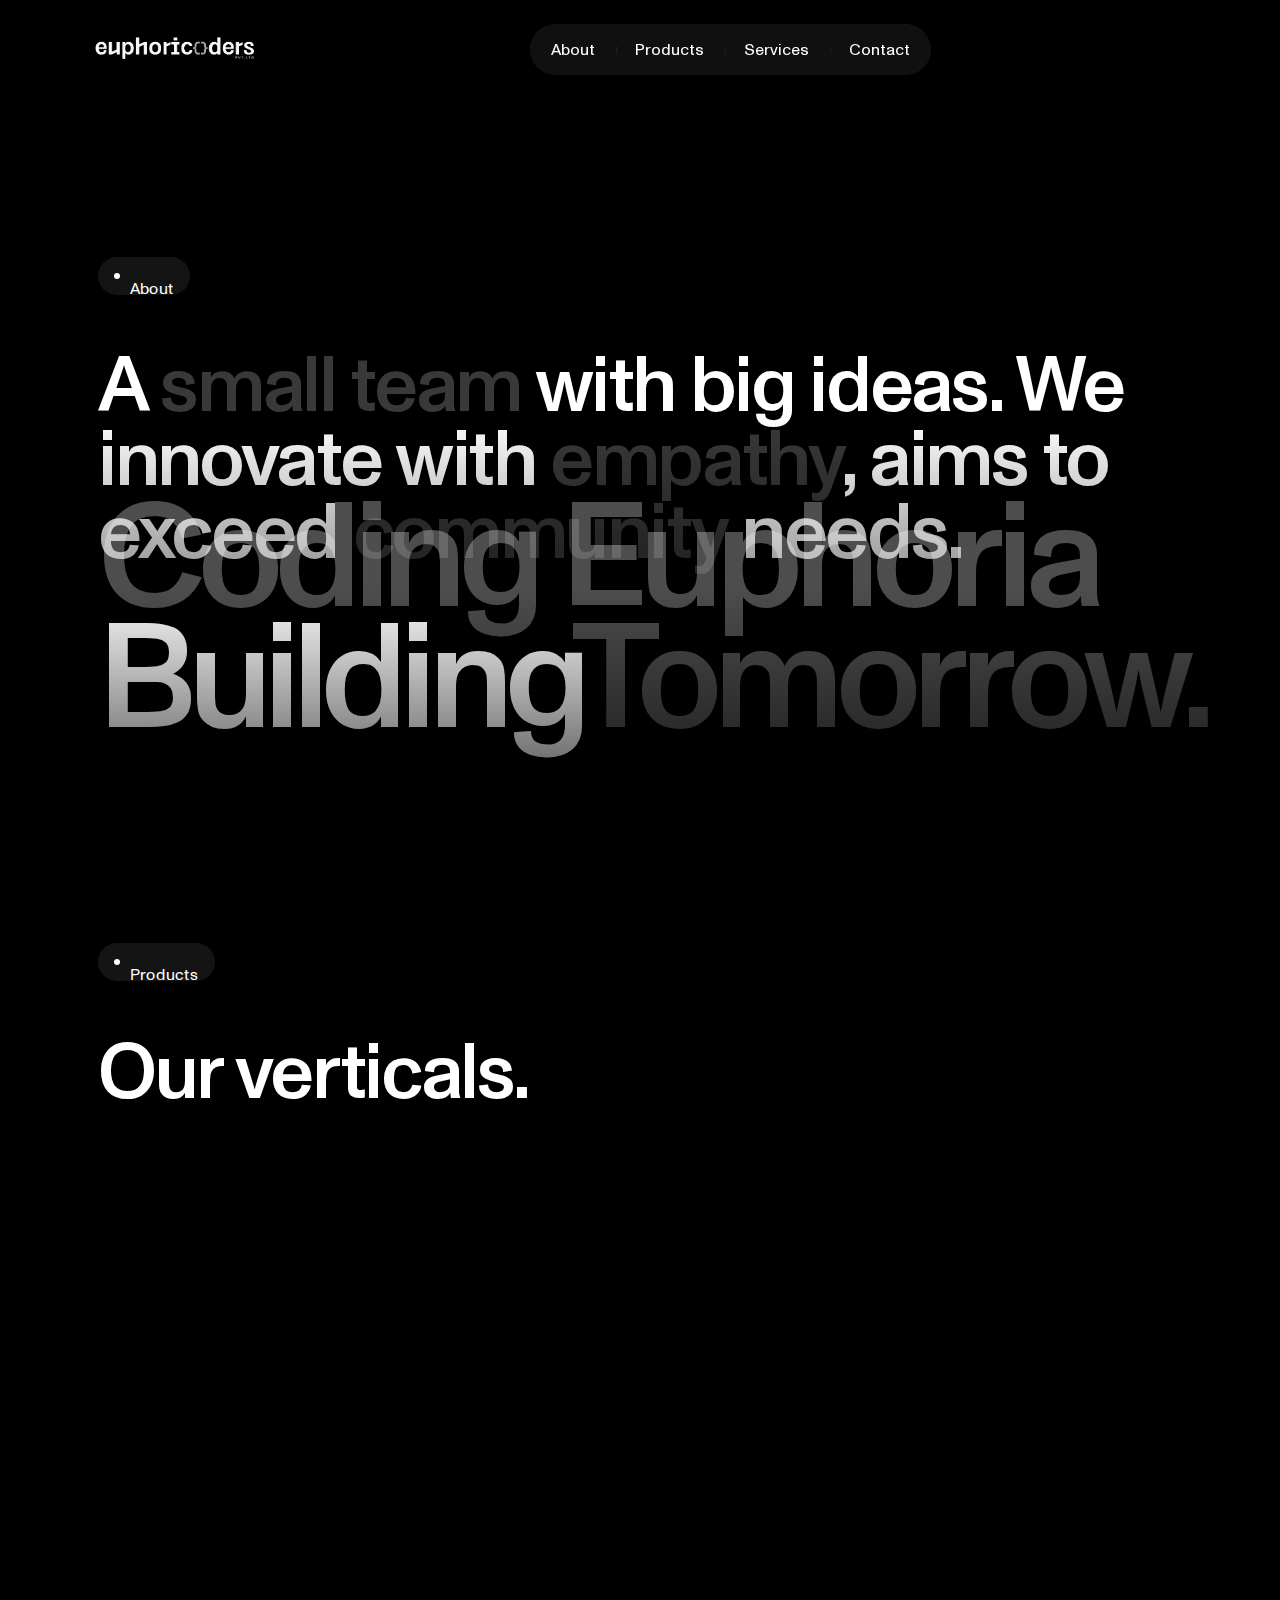
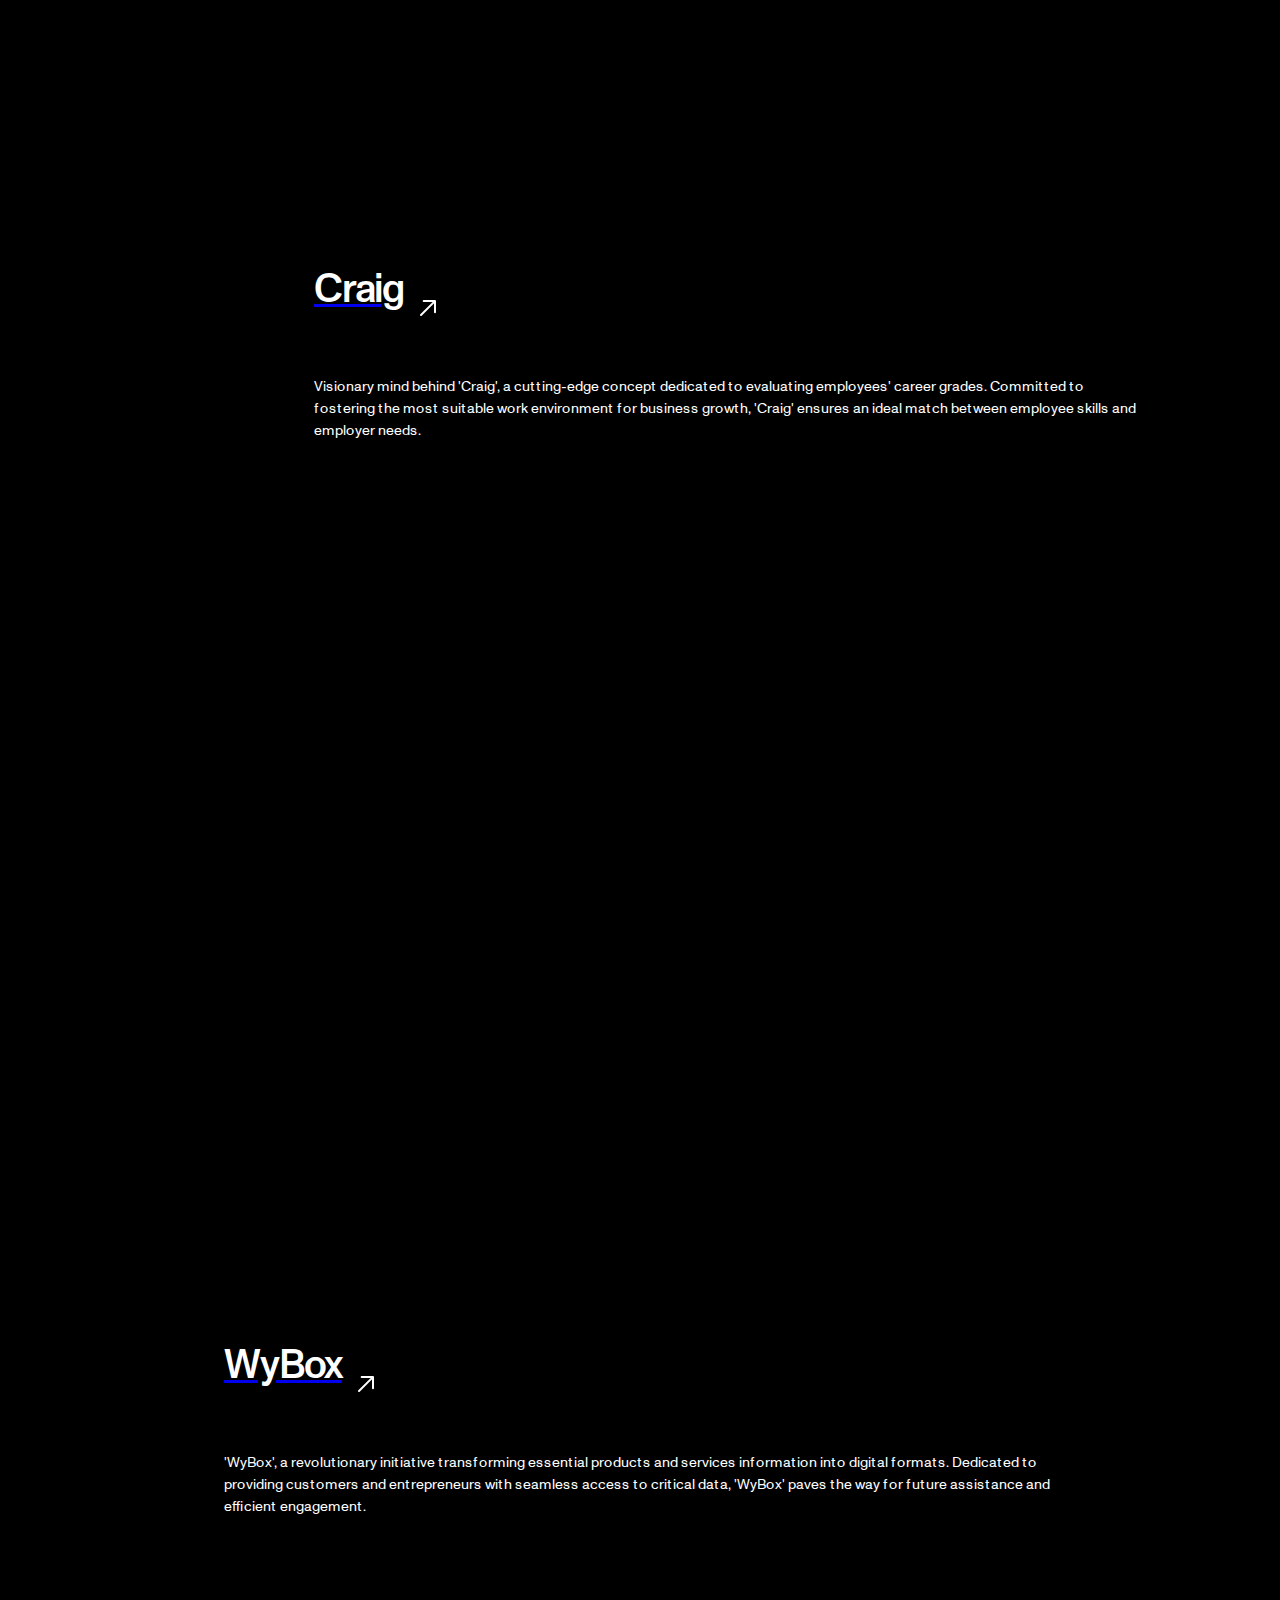
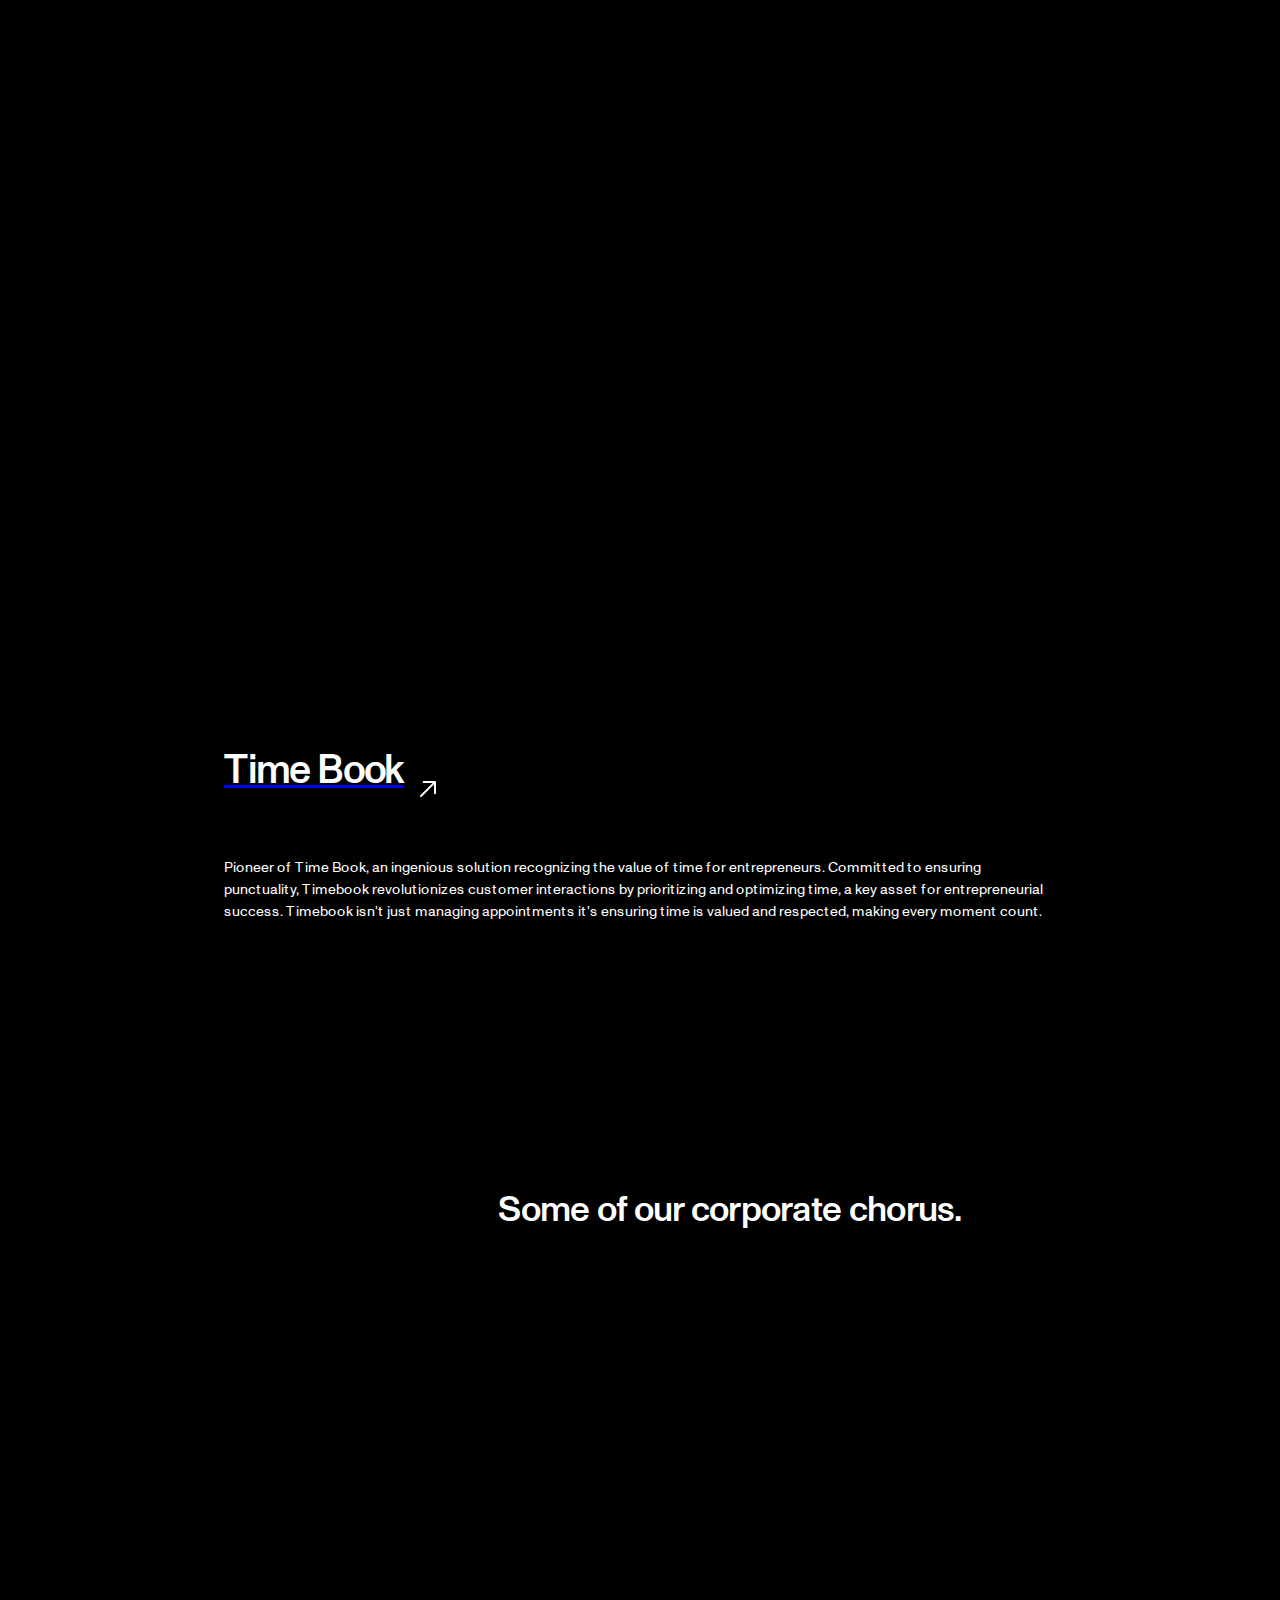
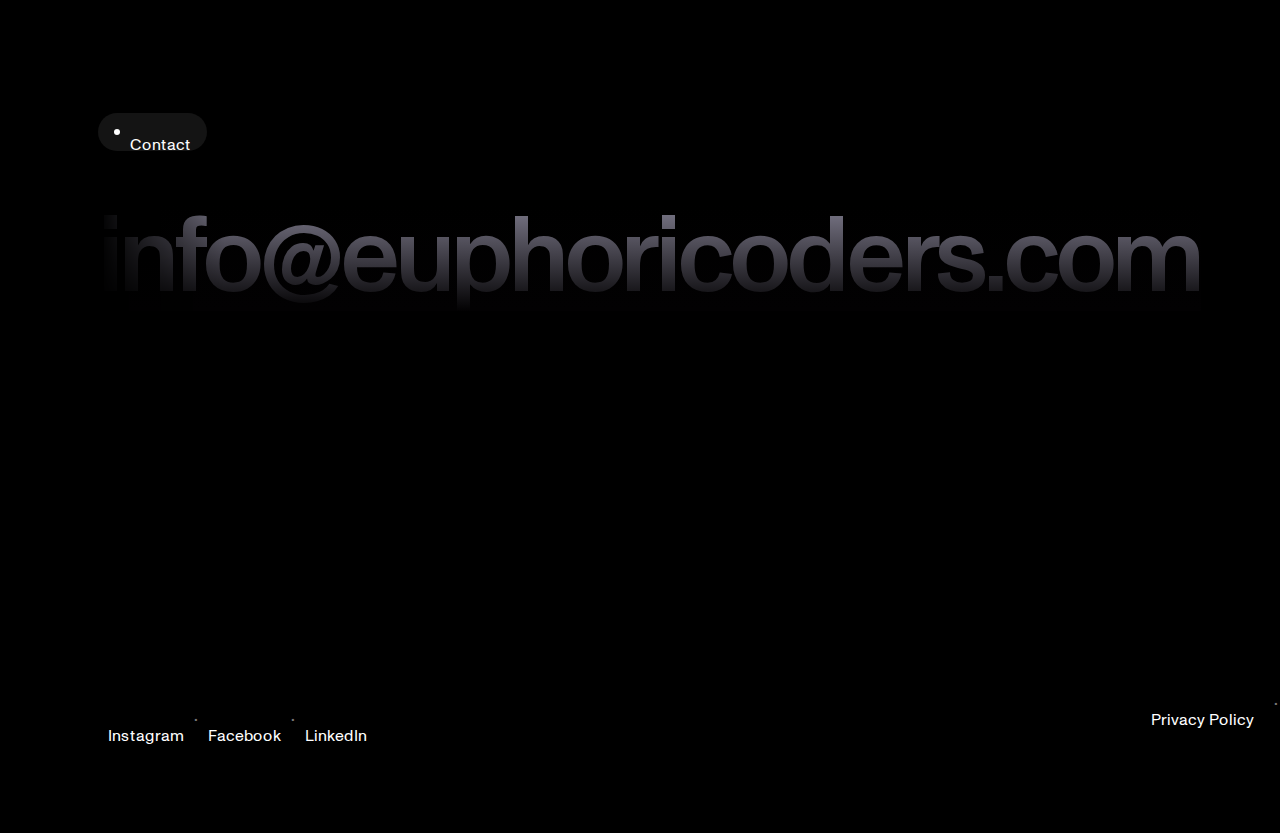
<file: index.html>
<!DOCTYPE html>
<html lang="en">
<head>
    <meta charset="UTF-8">
    <meta name="viewport" content="width=device-width, initial-scale=1.0">
    <title>Euphoricoders</title>

    <!-- css -->
    <link rel="stylesheet" href="style.css">

    <!-- bootstrap -->
    <link href="https://cdn.jsdelivr.net/npm/bootstrap@5.3.2/dist/css/bootstrap.min.css" rel="stylesheet" integrity="sha384-T3c6CoIi6uLrA9TneNEoa7RxnatzjcDSCmG1MXxSR1GAsXEV/Dwwykc2MPK8M2HN" crossorigin="anonymous">
    <script src="https://cdn.jsdelivr.net/npm/bootstrap@5.3.2/dist/js/bootstrap.bundle.min.js" integrity="sha384-C6RzsynM9kWDrMNeT87bh95OGNyZPhcTNXj1NW7RuBCsyN/o0jlpcV8Qyq46cDfL" crossorigin="anonymous"></script>

    <!-- fontawesome -->
    <link rel="stylesheet" href="https://cdnjs.cloudflare.com/ajax/libs/font-awesome/6.5.1/css/all.min.css" integrity="sha512-DTOQO9RWCH3ppGqcWaEA1BIZOC6xxalwEsw9c2QQeAIftl+Vegovlnee1c9QX4TctnWMn13TZye+giMm8e2LwA==" crossorigin="anonymous" referrerpolicy="no-referrer" />

    <!-- fonts -->
    <link href="https://fonts.googleapis.com/css2?family=Raleway:wght@700&display=swap" rel="stylesheet">
    <link rel="preconnect" href="https://fonts.googleapis.com">
    <link rel="preconnect" href="https://fonts.googleapis.com">
    <link rel="preconnect" href="https://fonts.googleapis.com">
    <link rel="preconnect" href="https://fonts.gstatic.com" crossorigin>
    <link href="https://fonts.googleapis.com/css2?family=Plus+Jakarta+Sans:wght@400;500&display=swap" rel="stylesheet">


</head>
<body class="bg">
      
  <!-- navbar -->

  <header class="Container_root__E8Ui8 Header_container__7nNih">
    <a class="Header_logo__gECVj" aria-label="logo" href="/">
        <img src="./Main Logo - Edited.png" alt="" width="170" height="30">
            <defs>
                <clipPath id="a">
                    <path fill="#fff" d="M0 .5h124v24H0z"></path>
                </clipPath>
            </defs>
        </svg>
    </a>
    <nav class="Header_navbar__5mHNj">
        <div class="Header_grid__nErAV">
            <a class="NavigationItem_container__RZiQC" href="./About/about.html" style="text-decoration:none">About</a>
            <a class="NavigationItem_container__RZiQC" href="#product" style="text-decoration:none">Products</a>
            <a class="NavigationItem_container__RZiQC" href="./Services/index.html" style="text-decoration:none">Services</a>
            <a class="NavigationItem_container__RZiQC" href="./Contact/Contact.html" style="text-decoration:none">Contact</a>
        </div>
    </nav>
</header>

      <!-- banner -->
      <div class="banner w-100 vh-100 d-flex">

        <main style="opacity:1;transform:none">
          <section class="Container_root__E8Ui8 HeroSection_container__9ywf7" id="home">
              <div class="GradientOverlay_root__83B4b GradientOverlay_up__oYrnW"></div>
              <h1 class="Typography_root__5v96W Typography_h1__tAebO HeroSection_title__qnH_x" style="position: absolute; bottom: 60px;">
                  <span class="HeroSection_line__C_Yiq cde">Coding Euphoria</span>
                  <span class="HeroSection_line__C_Yiq bui">Building<span class="tom">Tomorrow.</span></span>
              </h1>
              <div class="GradientOverlay_root__83B4b GradientOverlay_down__sp_my"></div>
          </section>
      </div>

      <!-- about -->

      <section class="Container_root__E8Ui8 AboutSection_container__tg19e" id="about">
        <div class="Chip_container__YqVlc">
            <p class="Typography_root__5v96W Typography_body2__Qmvkh Chip_text__IeUgO">About</p>
        </div>
        <div class="about1">
          <h1 id="team1">A <span id="team">small team</span> with big ideas. We
            innovate with <span id="team">empathy</span>, aims to
            exceed <span id="team">community</span> needs.</h1>
        </div>
    </section>

    <!-- Products -->

    <section class="Container_root__E8Ui8 AboutSection_container__tg19e" id="product">
      <div class="Chip_container__YqVlc">
          <p class="Typography_root__5v96W Typography_body2__Qmvkh Chip_text__IeUgO">Products</p>
      </div>
      <div class="about1">
        <h1 id="team1">Our verticals.</h1>
      </div>
      <div class="HorizontalScroll_container__kXYPR">
        <div class="HorizontalScrollItem_container__2wyLo scroll-item">
            <div class="Project_container__BDRyO">
                <div class="Project_imageWrapper__NE7Yd">
                    <a href="https://craigrade.com"><img id="grade" alt="Craig" draggable="false" loading="lazy" decoding="async" data-nimg="fill" style="position:absolute;height:100%;width:100%;left:0;top:0;right:0;bottom:0;object-fit:cover;color:transparent" src="/IMG_1619.jpg"/></a>
                </div>
                <div class="Project_grid__6XD_p">
                    <a target="_blank" rel="noreferrer" class="Project_link__Npbbj nav-link" href="https://craigrade.com">
                        <h3 class="crg text-light"><span id="team2">Craig</span></h3>
                        <svg xmlns="http://www.w3.org/2000/svg" width="32" height="32" fill="none" class="Project_icon__MNabz">
                            <path stroke="#fff" stroke-linecap="round" stroke-linejoin="round" stroke-width="2" d="M23 20.333V9H11.667M22.667 9.333 9 23"></path>
                        </svg>
                    </a>
                    <p class="story text-light">Your Story, Your Score</p>
                </div>
                <p class="Typography_root__5v96W Typography_body2__Qmvkh Project_description__fXRK_ text-light">Visionary mind behind 'Craig', a cutting-edge concept dedicated to evaluating employees' career grades. Committed to fostering the most suitable work environment for business growth, 'Craig' ensures an ideal match between employee skills and employer needs.</p>
            </div>
        </div>
        
  </section>
  <div class="HorizontalScroll_container__kXYPR">
    <div class="HorizontalScrollItem_container__2wyLo scroll-item">
        <div class="Project_container__BDRyO">
            <div class="Project_imageWrapper__NE7Yd">
                <a href="./wybox.html"><img class="im1" alt="WyBox" draggable="false" loading="lazy" decoding="async" data-nimg="fill" src="/cold, smooth & tasty.-3 copy.jpg"/></a>
            </div>
            <div class="Project_grid__6XD_p">
                <a target="_blank" rel="noreferrer" class="Project_link__Npbbj nav-link" href="./wybox.html">
                    <h3 class="crg text-light"><span id="team2">WyBox</span></h3>
                    <svg xmlns="http://www.w3.org/2000/svg" width="32" height="32" fill="none" class="Project_icon__MNabz">
                        <path stroke="#fff" stroke-linecap="round" stroke-linejoin="round" stroke-width="2" d="M23 20.333V9H11.667M22.667 9.333 9 23"></path>
                    </svg>
                </a>
                <p class="story1 text-light">Future Assistance, Efficient Engagement</p>
            </div>
            <p class="Typography_root__5v96W Typography_body2__Qmvkh Project_description__fXRK_ text-light">'WyBox', a revolutionary initiative transforming essential products and services information into digital formats. Dedicated to providing customers and entrepreneurs with seamless access to critical data, 'WyBox' paves the way for future assistance and efficient engagement.</p>
        </div>
    </div>
</div>

<div>
  <div class="HorizontalScroll_container__kXYPR">
    <div class="HorizontalScrollItem_container__2wyLo scroll-item">
        <div class="Project_container__BDRyO">
            <div class="Project_imageWrapper__NE7Yd">
                <a href="./timebook.html"><img class="im1" alt="WyBox" draggable="false" loading="lazy" decoding="async" data-nimg="fill" src="/cold, smooth & tasty..jpg"/></a>
            </div>
            <div class="Project_grid__6XD_p">
                <a target="_blank" rel="noreferrer" class="Project_link__Npbbj nav-link" href="./timebook.html">
                    <h3 class="crg text-light"><span id="team2">Time Book</span></h3>
                    <svg xmlns="http://www.w3.org/2000/svg" width="32" height="32" fill="none" class="Project_icon__MNabz">
                        <path stroke="#fff" stroke-linecap="round" stroke-linejoin="round" stroke-width="2" d="M23 20.333V9H11.667M22.667 9.333 9 23"></path>
                    </svg>
                </a>
                <p class="story1 text-light">Punctuality</p>
            </div>
            <p class="Typography_root__5v96W Typography_body2__Qmvkh Project_description__fXRK_ text-light">Pioneer of Time Book, an ingenious solution recognizing the value of time for entrepreneurs. Committed to ensuring punctuality, Timebook revolutionizes customer interactions by prioritizing and optimizing time, a key asset for entrepreneurial success. Timebook isn't just managing appointments it's ensuring time is valued and respected, making every moment count.</p>
        </div>
    </div>
</div>

<!-- Corporate chorus -->

<section class="Container_root__E8Ui8 ClientsSection_container__eOAkn">
  <h3 class="Typography_root__5v96W Typography_h6__jL3EL ClientsSection_title__BA4xx mt-5">Some of our corporate chorus.</h3>
  <div class="ClientsSection_grid__AH29s">
      <a class="ClientsSection_imageWrapper__H6T0A" target="_blank" rel="noreferrer" href="https://odyssia.in">
          <img alt="Odyssia" loading="lazy" decoding="async" data-nimg="fill" style="position:absolute;height:100%;width:100%;left:0;top:0;right:0;bottom:0;object-fit:contain;color:transparent" src="/logo-odyssia.png"/>
      </a>
      <a class="ClientsSection_imageWrapper__H6T0A" target="_blank" rel="noreferrer" href="https://www.celiums.com">
          <img alt="Celiums" loading="lazy" decoding="async" data-nimg="fill" style="position:absolute;height:100%;width:100%;left:0;top:0;right:0;bottom:0;object-fit:contain;color:transparent" src="/logoceliums.png"/>
      </a>
      <a class="ClientsSection_imageWrapper__H6T0A" target="_blank" rel="noreferrer" href="https://www.keracabs.com">
          <img alt="Keracabs" loading="lazy" decoding="async" data-nimg="fill" style="position:absolute;height:100%;width:90%;left:0;top:0;right:0;bottom:0;object-fit:contain;color:transparent" src="/smm-kera-cabs-kerala-01.png"/>
      </a>
  </div>
</section>
  
<!-- contact -->

<section class="Container_root__E8Ui8 ContactSection_container__SgI1n" id="contact">
  <div class="Chip_container__YqVlc">
      <p class="Typography_root__5v96W Typography_body2__Qmvkh Chip_text__IeUgO">Contact</p>
  </div>
  <div class="Marquee_container__ScU4j mt-3">
    <div class="Marquee_scroller__TTdU4" style="transform:translateX(-25%) translateZ(0)">
        <span>
            <a href="/Contact/Contact.html"><h2 class="Typography_root__5v96W Typography_h2__apP1o ContactSection_title__cNQzB">info@euphoricoders.com</h2></a>
        </span>
        <span>
            <a href="/Contact/Contact.html"><h2 class="Typography_root__5v96W Typography_h2__apP1o ContactSection_title__cNQzB">info@euphoricoders.com</h2></a>
        </span>
        <span>
            <a href="/Contact/Contact.html"><h2 class="Typography_root__5v96W Typography_h2__apP1o ContactSection_title__cNQzB">info@euphoricoders.com</h2></a>
        </span>
        <span>
            <a href="/Contact/Contact.html"><h2 class="Typography_root__5v96W Typography_h2__apP1o ContactSection_title__cNQzB">info@euphoricoders.com</h2></a>
        </span>
    </div>
</div>
</section>
</main>

<!-- footer -->

<footer class="Container_root__E8Ui8 Footer_container__5d2_x">
  <div class="Footer_grid__6S9lO">
      <ul class="Footer_item___KGFv">
          <li>
              <a target="_blank" href="" style="text-decoration:none">
                  <p class="Typography_root__5v96W Typography_body2__Qmvkh Footer_text__xHfje"><span style="color:white;" id="sm">Instagram</span></p>
              </a>
              <p class="Typography_root__5v96W Typography_body2__Qmvkh Footer_divider__nrTRf"><span style="color:hsla(0,0%,78%,.6);" id="dot1">·</span></p>
          </li>
          <li>
              <a target="_blank" href="" style="text-decoration:none">
                  <p class="Typography_root__5v96W Typography_body2__Qmvkh Footer_text__xHfje"><span style="color:white;" id="sm1">Facebook</span></p>
              </a>
              <p class="Typography_root__5v96W Typography_body2__Qmvkh Footer_divider__nrTRf"><span style="color:hsla(0,0%,78%,.6); ;" id="dot1">·</span></p>
          </li>
          <li>
              <a target="_blank" href="" style="text-decoration:none">
                  <p class="Typography_root__5v96W Typography_body2__Qmvkh Footer_text__xHfje"><span style="color:white;" id="sm2">LinkedIn</span></p>
              </a>
              <p class="Typography_root__5v96W Typography_body2__Qmvkh Footer_divider__nrTRf"></p>
          </li>

      </ul>
      <div class="Footer_item___KGFv">
          <a href="" style="text-decoration:none">
              <p class="Typography_root__5v96W Typography_body2__Qmvkh Footer_text__xHfje">Privacy Policy</p>
          </a>
          <p class="Typography_root__5v96W Typography_body2__Qmvkh Footer_divider__nrTRf">·</p>
          <a href="" style="text-decoration:none">
              <p class="Typography_root__5v96W Typography_body2__Qmvkh Footer_text__xHfje">Legal Info</p>
          </a>
      </div>
  </div>
</footer>

      
</body>
</html>
</file>
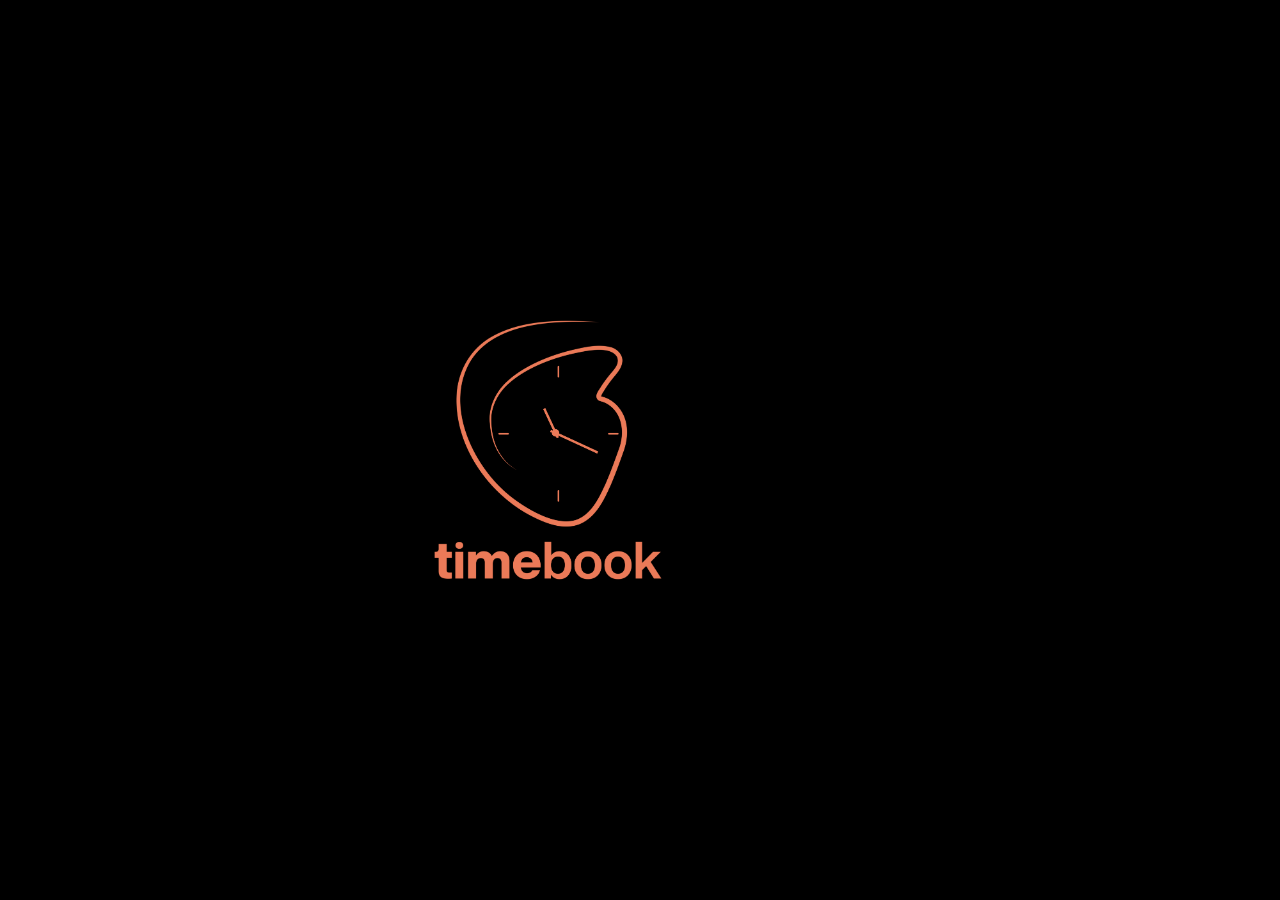
<file: timebook.html>
<!DOCTYPE html>
<html lang="en">
<head>
    <meta charset="UTF-8">
    <meta name="viewport" content="width=device-width, initial-scale=1.0">
    <title>Time Book</title>
    <!-- css -->
    <link rel="stylesheet" href="./timebook.css">
    <!-- bootstrap -->
    <link href="https://cdn.jsdelivr.net/npm/bootstrap@5.3.2/dist/css/bootstrap.min.css" rel="stylesheet" integrity="sha384-T3c6CoIi6uLrA9TneNEoa7RxnatzjcDSCmG1MXxSR1GAsXEV/Dwwykc2MPK8M2HN" crossorigin="anonymous">
    <script src="https://cdn.jsdelivr.net/npm/bootstrap@5.3.2/dist/js/bootstrap.bundle.min.js" integrity="sha384-C6RzsynM9kWDrMNeT87bh95OGNyZPhcTNXj1NW7RuBCsyN/o0jlpcV8Qyq46cDfL" crossorigin="anonymous"></script>
    <!-- fonts -->
    <link rel="preconnect" href="https://fonts.gstatic.com" crossorigin>
    <link href="https://fonts.googleapis.com/css2?family=Plus+Jakarta+Sans:wght@400;500&display=swap" rel="stylesheet">
</head>
<body>
    <div class="row w-100">
        <div class="col-md-2"></div>
        <div class="col-md-8" id="div1">
            <img id="tb" src="./Timebook-logo-final-01.png" alt="" width="300px">
            <h1 id="timebook">Coming Soon</h1>
        </div>
        <div class="col-md-2"></div>
    </div>
</body>
</html>
</file>
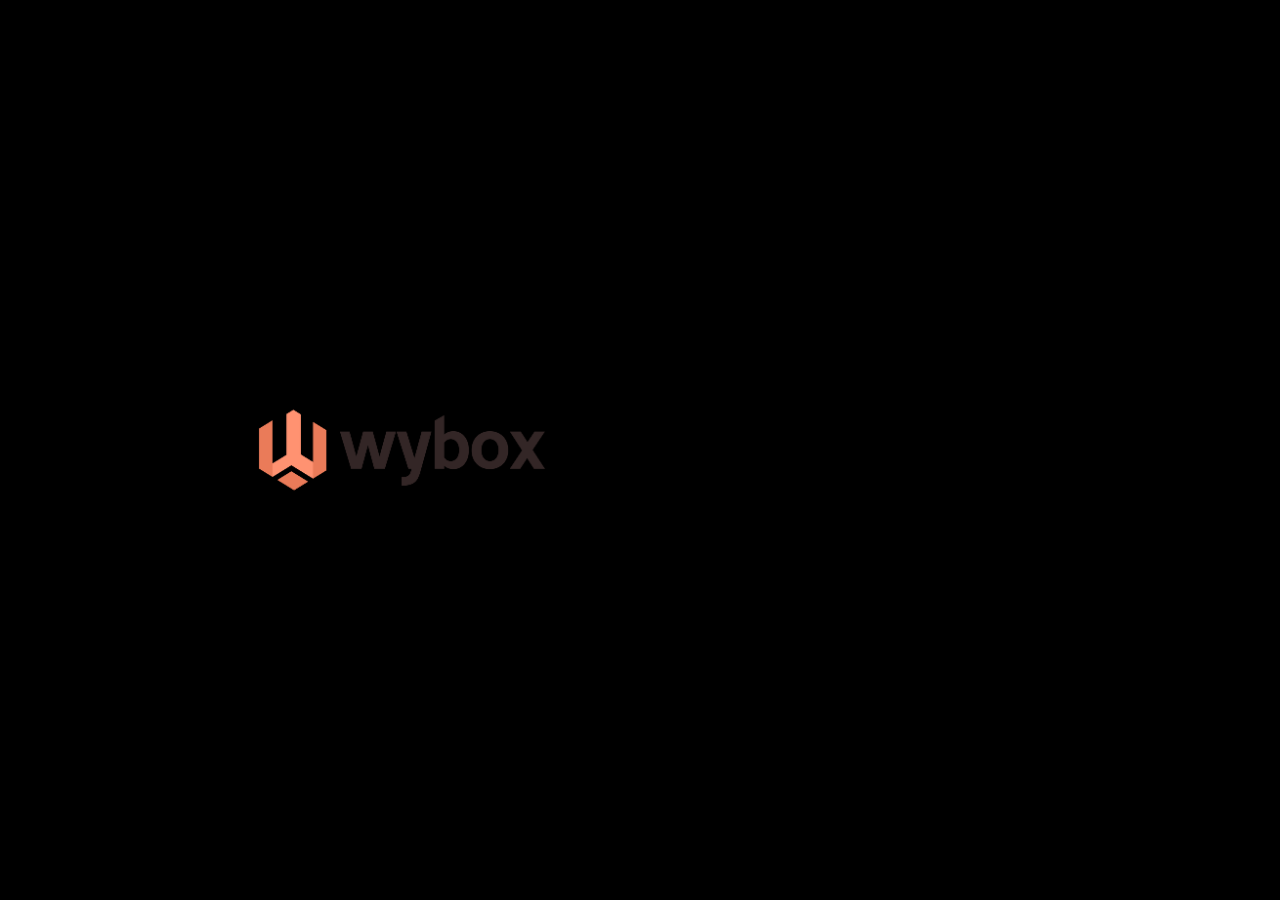
<file: wybox.html>
<!DOCTYPE html>
<html lang="en">
<head>
    <meta charset="UTF-8">
    <meta name="viewport" content="width=device-width, initial-scale=1.0">
    <title>WyBox</title>
    <!-- css -->
    <link rel="stylesheet" href="./wybox.css">
    <!-- bootstrap -->
    <link href="https://cdn.jsdelivr.net/npm/bootstrap@5.3.2/dist/css/bootstrap.min.css" rel="stylesheet" integrity="sha384-T3c6CoIi6uLrA9TneNEoa7RxnatzjcDSCmG1MXxSR1GAsXEV/Dwwykc2MPK8M2HN" crossorigin="anonymous">
    <script src="https://cdn.jsdelivr.net/npm/bootstrap@5.3.2/dist/js/bootstrap.bundle.min.js" integrity="sha384-C6RzsynM9kWDrMNeT87bh95OGNyZPhcTNXj1NW7RuBCsyN/o0jlpcV8Qyq46cDfL" crossorigin="anonymous"></script>
    <!-- fonts -->
    <link rel="preconnect" href="https://fonts.gstatic.com" crossorigin>
    <link href="https://fonts.googleapis.com/css2?family=Plus+Jakarta+Sans:wght@400;500&display=swap" rel="stylesheet">
</head>
<body>
    <div class="row w-100">
        <div class="col-md-2"></div>
        <div class="col-md-8" id="div1">
            <img id="wb" src="/WYBox_logo.png" alt="" width="550px">
            <h1 id="wybox">Coming Soon</h1>
        </div>
        <div class="col-md-2"></div>
    </div>
</body>
</html>
</file>
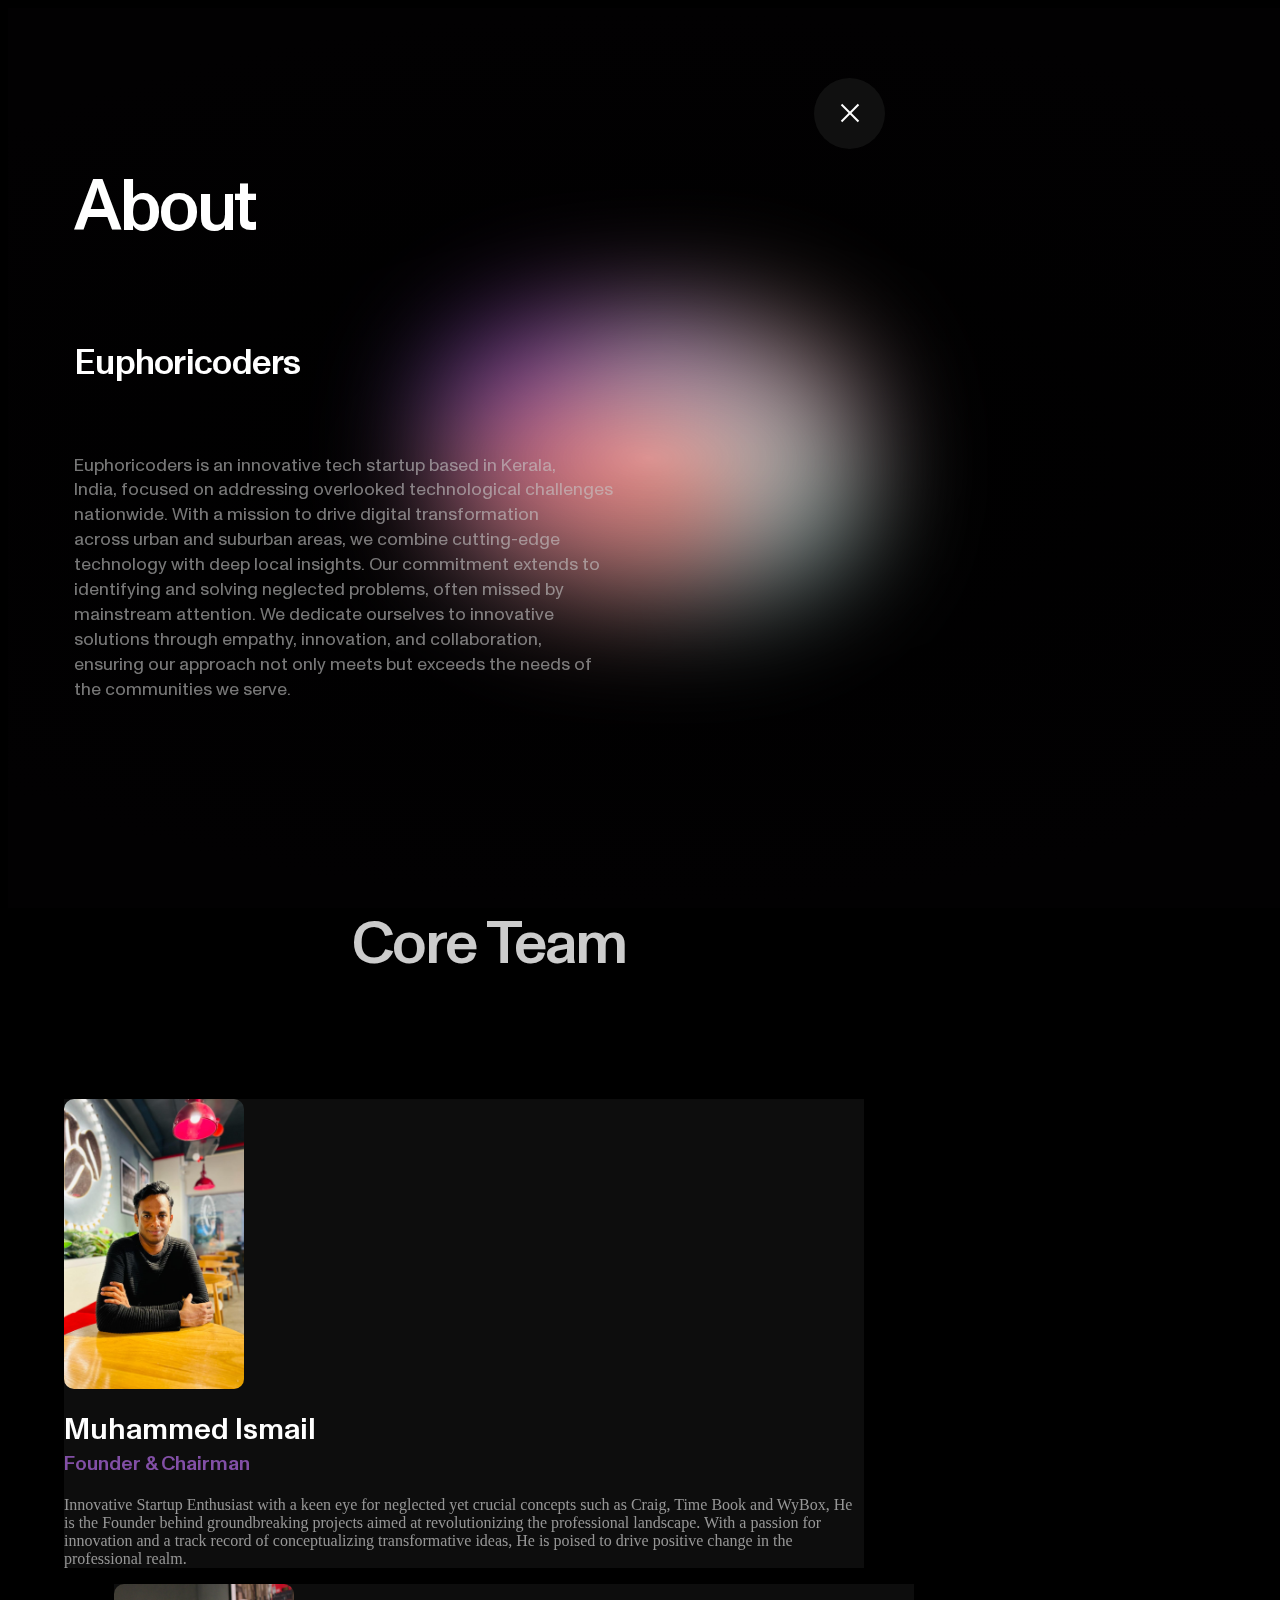
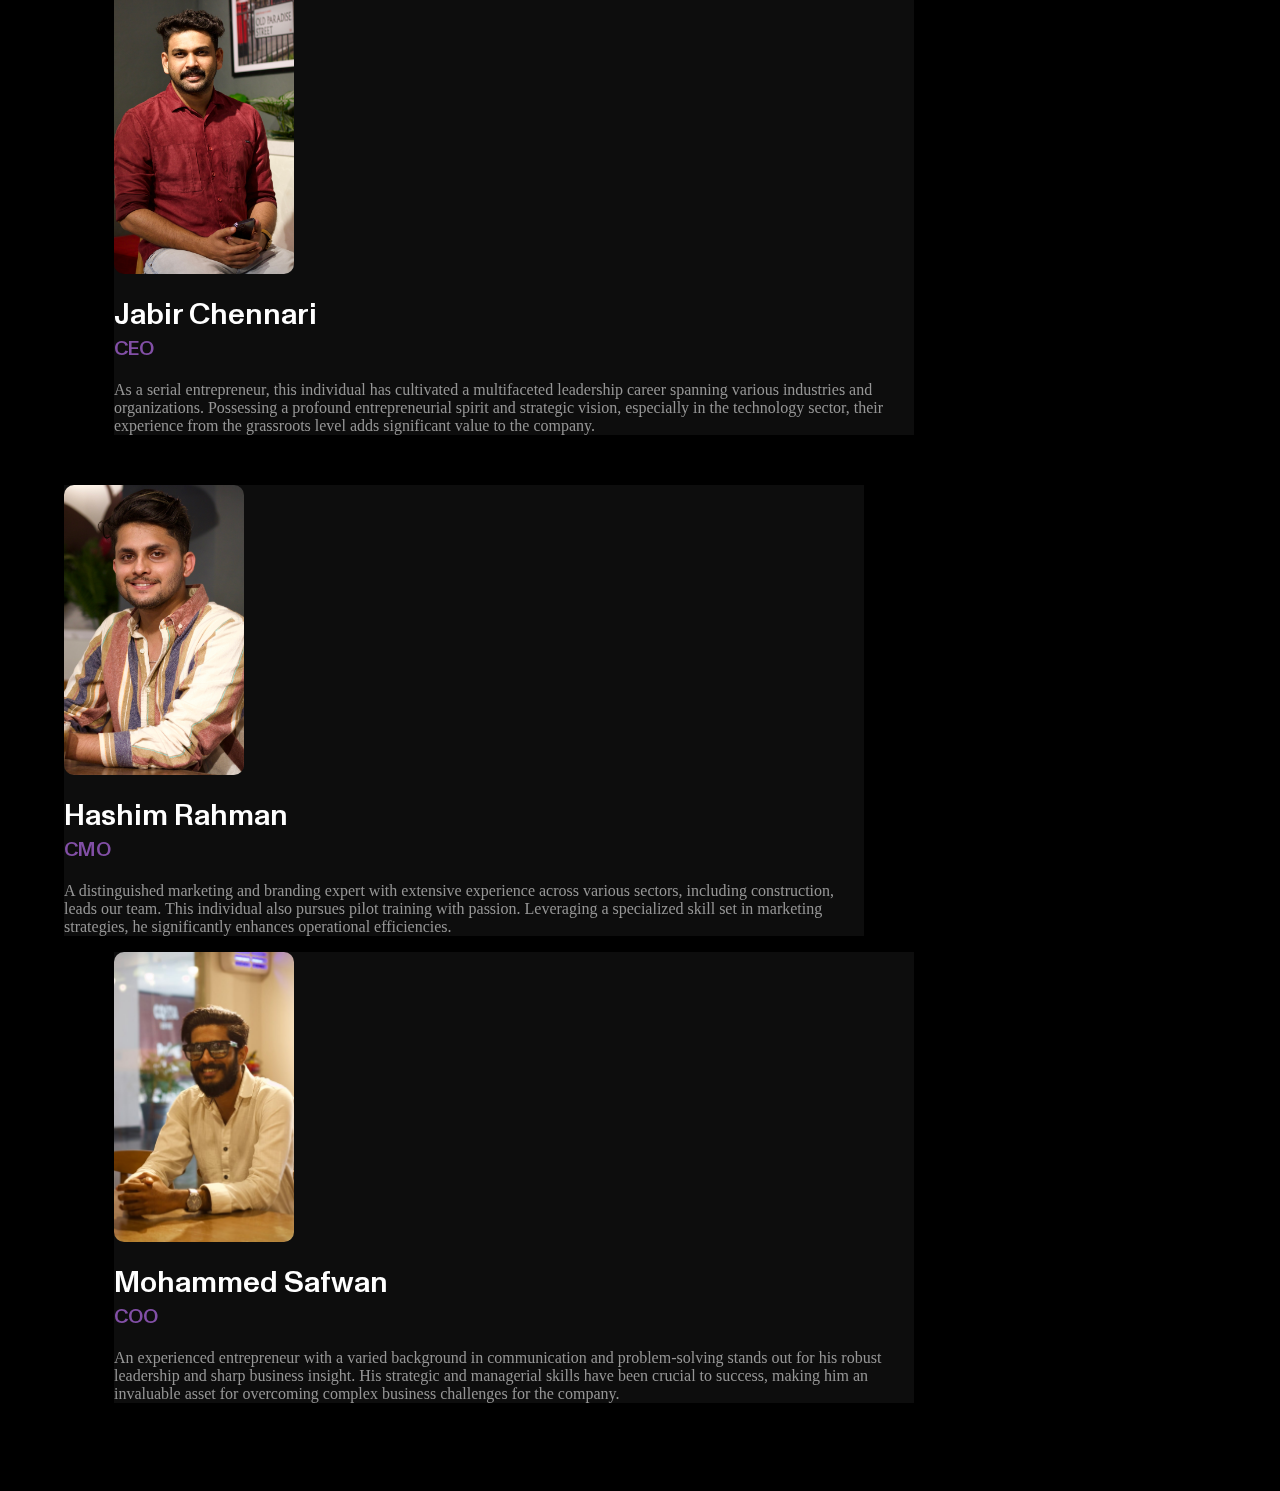
<file: About/about.html>
<!DOCTYPE html>
<html lang="en">
<head>
    <meta charset="UTF-8">
    <meta name="viewport" content="width=device-width, initial-scale=1.0">
    <title>About</title>
    <!-- css -->
    <link rel="stylesheet" href="./style2.css">

    <!-- bootstrap -->
    <link href="https://cdn.jsdelivr.net/npm/bootstrap@5.3.2/dist/css/bootstrap.min.css" rel="stylesheet" integrity="sha384-T3c6CoIi6uLrA9TneNEoa7RxnatzjcDSCmG1MXxSR1GAsXEV/Dwwykc2MPK8M2HN" crossorigin="anonymous">
    <script src="https://cdn.jsdelivr.net/npm/bootstrap@5.3.2/dist/js/bootstrap.bundle.min.js" integrity="sha384-C6RzsynM9kWDrMNeT87bh95OGNyZPhcTNXj1NW7RuBCsyN/o0jlpcV8Qyq46cDfL" crossorigin="anonymous"></script>

    <!-- fontawesome -->
    <link rel="stylesheet" href="https://cdnjs.cloudflare.com/ajax/libs/font-awesome/6.5.1/css/all.min.css" integrity="sha512-DTOQO9RWCH3ppGqcWaEA1BIZOC6xxalwEsw9c2QQeAIftl+Vegovlnee1c9QX4TctnWMn13TZye+giMm8e2LwA==" crossorigin="anonymous" referrerpolicy="no-referrer" />

    <!-- fonts -->
    <link href="https://fonts.googleapis.com/css2?family=Raleway:wght@700&display=swap" rel="stylesheet">
    <link rel="preconnect" href="https://fonts.googleapis.com">
    <link rel="preconnect" href="https://fonts.googleapis.com">
    <link rel="preconnect" href="https://fonts.googleapis.com">
    <link rel="preconnect" href="https://fonts.gstatic.com" crossorigin>
    <link href="https://fonts.googleapis.com/css2?family=Plus+Jakarta+Sans:wght@400;500&display=swap" rel="stylesheet">
    <link rel="preconnect" href="https://fonts.googleapis.com">
    <link rel="preconnect" href="https://fonts.gstatic.com" crossorigin>
    <link href="https://fonts.googleapis.com/css2?family=Raleway:wght@200&display=swap" rel="stylesheet">
</head>
<div>
    <div class="Blob_container__nNBtO">
        <div class="Blob_blob__7nPI9 Blob_Design__G0_SZ"></div>
        <div class="Blob_blob__7nPI9 Blob_Design__G0_SZ"></div>
        <div class="Blob_blob__7nPI9 Blob_Design__G0_SZ"></div>
        <div class="Blob_blob__7nPI9 Blob_Design__G0_SZ"></div>
    </div>
    <div class="overlayText">
        <a href="/index.html"><button type="button" class="MagnetButton_button__qdQOj" style="--x: -522px; --y: 230px; translate: none; rotate: none; scale: none; transform: translate(0px, 0px);">
            <span class="MagnetButton_bar__oaUDZ"></span>
            <span class="MagnetButton_bar__oaUDZ"></span>
        </button></a>
        <div class="container me-4">
            <div class="txt ms-4">
            <h1 id="abt">About</h1><br>
            <h2 class="code">Euphoricoders</h2><br>
            <p>Euphoricoders is an innovative tech startup based in Kerala, <br>India, focused on addressing overlooked technological challenges <br> nationwide. With a mission to drive digital transformation <br> across urban and suburban areas, we combine cutting-edge <br> technology with deep local insights. Our commitment extends to <br> identifying and solving neglected problems, often missed by <br> mainstream attention. We dedicate ourselves to innovative <br> solutions through empathy, innovation, and collaboration, <br> ensuring our approach not only meets but exceeds the needs of <br> the communities we serve.</p>
        </div>
        </div>
        
<body class="bg">
    <div class="cotm">
        <h1 class="ct">Core Team</h1><br><br><br><br>
        <div class="container w123 d-flex mt-5">
            <div class="ss1 border:none rounded-4 shadow p-4 d-flex text-light">
            <img style="object-fit: cover;" class="i mt-3" width="180px" height="290px" src="/untitled folder/PHOTO-2024-02-02-15-42-50.jpg" alt="">
            <p style="color: rgb(150, 150, 150);" class="p-2 ms-4 mt-2"><span>Muhammed Ismail</span><br>
                <span id="position">Founder & Chairman</span> <br><br>Innovative Startup Enthusiast with a keen eye for neglected yet crucial concepts such as Craig, Time Book and WyBox, He is the Founder behind groundbreaking projects aimed at revolutionizing the professional landscape. With a passion for innovation and a track record of conceptualizing transformative ideas, He is poised to drive positive change in the professional realm.</p>
        </div>
        <div class="ss2 border:none rounded-4 shadow p-4 d-flex text-light">
        <img style="object-fit: cover;" class="i mt-3" width="180px" height="290px" class="i mt-3" width="180px" height="240px" src="/untitled folder/IMG_8870.jpg" alt="">
            <p style="color: rgb(150, 150, 150);" class="p-2 ms-4 mt-4"><span>Jabir Chennari</span><br>
                <span id="position">CEO</span><br><br>As a serial entrepreneur, this individual has cultivated a multifaceted leadership career spanning various industries and organizations. Possessing a profound entrepreneurial spirit and strategic vision, especially in the technology sector, their experience from the grassroots level adds significant value to the company.</p>
        </div>
        </div>
        <div class="ss21 w123 container d-flex">
            <div class="ss12 border:none rounded-4 shadow p-4 d-flex text-light">
            <img style="object-fit: cover;" class="i mt-3" width="180px" height="290px" class="i mt-3" width="180px" height="240px" src="/untitled folder/IMG_8550.jpeg" alt="">
            <p style="color: rgb(150, 150, 150);" class="p-2 ms-4 mt-4"><span>Hashim Rahman</span><br>
                <span id="position">CMO</span><br><br>A distinguished marketing and branding expert with extensive experience across various sectors, including construction, leads our team. This individual also pursues pilot training with passion. Leveraging a specialized skill set in marketing strategies, he significantly enhances operational efficiencies.</p>
        </div>
        <div class="ss22 border:none rounded-4 shadow p-4 d-flex text-light">
        <img style="object-fit: cover;" class="i mt-3" width="180px" height="290px" class="i mt-3" width="180px" height="240px" src="/untitled folder/PHOTO-2024-02-02-15-44-46.jpg" alt="">
            <p style="color: rgb(150, 150, 150);" class="p-2 ms-4 mt-4"><span>Mohammed Safwan</span><br>
                <span id="position">COO</span><br><br>An experienced entrepreneur with a varied background in communication and problem-solving stands out for his robust leadership and sharp business insight. His strategic and managerial skills have been crucial to success, making him an invaluable asset for overcoming complex business challenges for the company.</p>
        </div>
        </div>
    </div>
    <br><br><br><br>
</div>
</body>
</html>
</file>
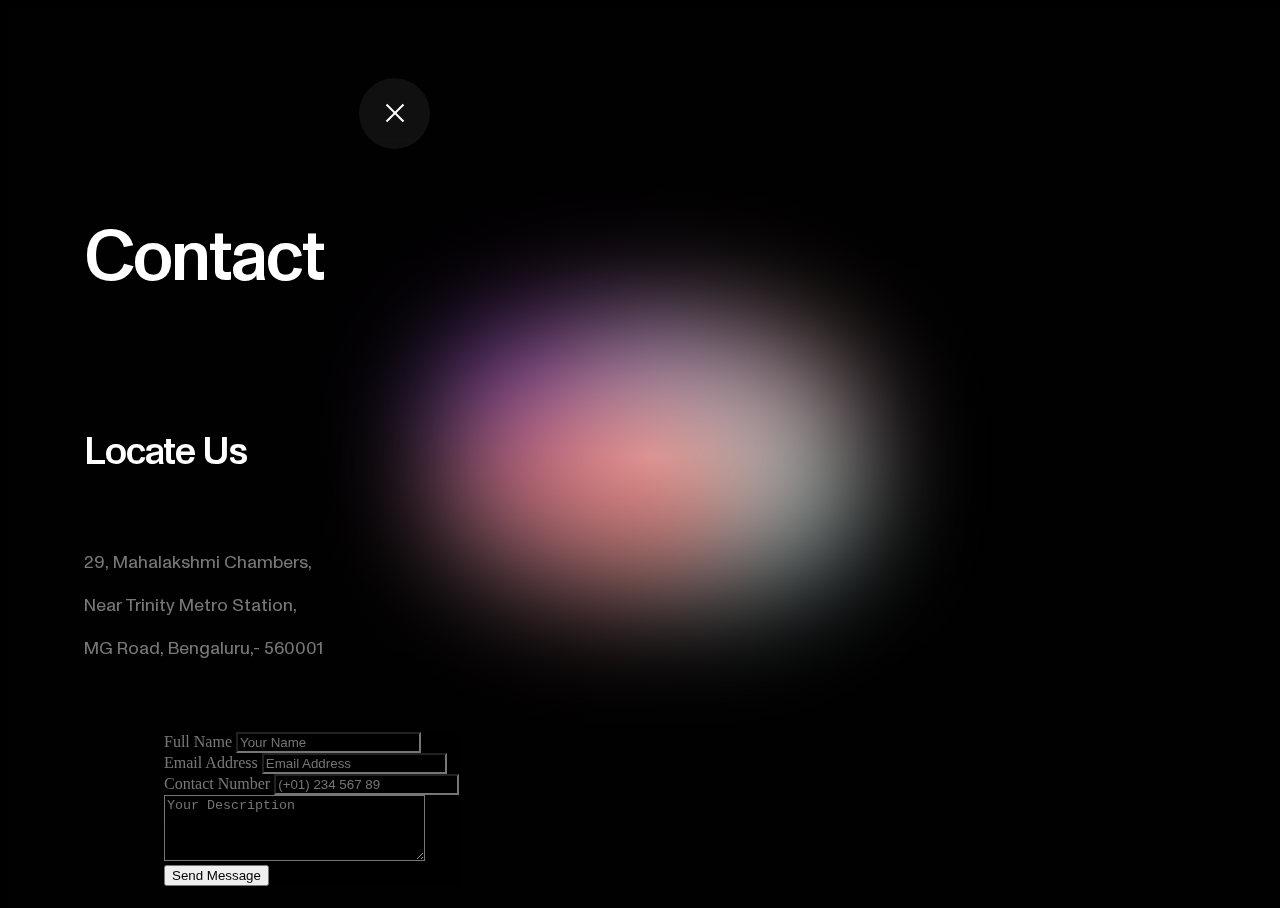
<file: Contact/Contact.html>
<!DOCTYPE html>
<html lang="en">
<head>
    <meta charset="UTF-8">
    <meta name="viewport" content="width=device-width, initial-scale=1.0">
    <title>Contact</title>

    <!-- css -->
    <link rel="stylesheet" href="style3.css">

    <!-- bootstrap -->
    <link href="https://cdn.jsdelivr.net/npm/bootstrap@5.3.2/dist/css/bootstrap.min.css" rel="stylesheet" integrity="sha384-T3c6CoIi6uLrA9TneNEoa7RxnatzjcDSCmG1MXxSR1GAsXEV/Dwwykc2MPK8M2HN" crossorigin="anonymous">
    <script src="https://cdn.jsdelivr.net/npm/bootstrap@5.3.2/dist/js/bootstrap.bundle.min.js" integrity="sha384-C6RzsynM9kWDrMNeT87bh95OGNyZPhcTNXj1NW7RuBCsyN/o0jlpcV8Qyq46cDfL" crossorigin="anonymous"></script>

    <!-- fontawesome -->
    <link rel="stylesheet" href="https://cdnjs.cloudflare.com/ajax/libs/font-awesome/6.5.1/css/all.min.css" integrity="sha512-DTOQO9RWCH3ppGqcWaEA1BIZOC6xxalwEsw9c2QQeAIftl+Vegovlnee1c9QX4TctnWMn13TZye+giMm8e2LwA==" crossorigin="anonymous" referrerpolicy="no-referrer" />

    <!-- fonts -->
    <link href="https://fonts.googleapis.com/css2?family=Raleway:wght@700&display=swap" rel="stylesheet">
    <link rel="preconnect" href="https://fonts.googleapis.com">
    <link rel="preconnect" href="https://fonts.googleapis.com">
    <link rel="preconnect" href="https://fonts.googleapis.com">
    <link rel="preconnect" href="https://fonts.gstatic.com" crossorigin>
    <link href="https://fonts.googleapis.com/css2?family=Plus+Jakarta+Sans:wght@400;500&display=swap" rel="stylesheet">
	<link rel="preconnect" href="https://fonts.gstatic.com" crossorigin>
    <link href="https://fonts.googleapis.com/css2?family=Raleway:wght@200&display=swap" rel="stylesheet">
</head>
<body style="background-color: black;">
    <div>
    <div class="Blob_container__nNBtO">
        <div class="Blob_blob__7nPI9 Blob_Design__G0_SZ"></div>
        <div class="Blob_blob__7nPI9 Blob_Design__G0_SZ"></div>
        <div class="Blob_blob__7nPI9 Blob_Design__G0_SZ"></div>
        <div class="Blob_blob__7nPI9 Blob_Design__G0_SZ"></div>
    </div>
    <div class="overlayText">
		<a href="/index.html"><button type="button" class="MagnetButton_button__qdQOj" style="--x: -522px; --y: 230px; translate: none; rotate: none; scale: none; transform: translate(0px, 0px);">
            <span class="MagnetButton_bar__oaUDZ"></span>
            <span class="MagnetButton_bar__oaUDZ"></span>
        </button></a>
    <div class="container d-flex me-4">
        <div class="txt">
        <h1 class="cnt">Contact</h1><br><br><br>
        <h3 id="lu">Locate Us</h3><br>
        <p id="p2">29, Mahalakshmi Chambers, <br></p>
         <p id="p2"> Near Trinity Metro Station, <br></p><p id="p2"> MG Road, Bengaluru,- 560001</p>
    </div>
    <!-- form -->
    <section class="ftco">
		<div style="background-color: rgb(0, 0, 0, 0.2);" class="container border-none rounded shadow col-10">
			<div class="row justify-content-center">
				<div class="col-md-6 text-center mb-5">
				</div>
			</div>
			<div class="row justify-content-center">
				<div class="col-md-12">
					<div class="wrapper">
						<div class="row no-gutters">
							<div class="col-lg-8 col-md-7 order-md-last d-flex align-items-stretch">
								<div class="contact-wrap w-100 p-md-5 p-4">
									<div id="form-message-warning" class="mb-4"></div> 
				      		<div id="form-message-success" class="mb-4">
				      		</div>
									<form method="POST" id="contactForm" name="contactForm" class="contactForm">
										<div style="margin-top: -60px;" class="row">
											<div class="col-md-9">
												<div class="form-group">
													<label style="color:hsla(0,0%,78%,.6)" class="label" for="name">Full Name</label>
													<input style="background-color: rgb(0, 0, 0,0.2);" type="text" class="form-control border-dark" name="name" id="name" placeholder="Your Name">
												</div>
											</div>
											<div class="col-md-9"> 
												<div class="form-group mt-4">
													<label style="color:hsla(0,0%,78%,.6)" class="label" for="email">Email Address</label>
													<input style="background-color: rgb(0, 0, 0,0.2);" type="email" class="form-control border-dark" name="email" id="email" placeholder="Email Address">
												</div>
											</div>
											<div class="col-md-9 mt-4">
												<div class="form-group">
													<label style="color:hsla(0,0%,78%,.6)" class="label" for="subject">Contact Number</label>
													<input style="background-color: rgb(0, 0, 0,0.2);" type="text" class="form-control border-dark" name="subject" id="subject" placeholder="(+01) 234 567 89">
												</div>
											</div>
											<div class="col-md-12 mt-4">
												<div class="form-group">
													<label style="color:hsla(0,0%,78%,.6)" class="label" for="#"></label>
													<textarea style="background-color: rgb(0, 0, 0,0.2);" name="message" class="form-control border-dark" id="message" cols="30" rows="4" placeholder="Your Description"></textarea>
												</div>
											</div>
											<div class="col-md-12">
												<div class="form-group">
													<input type="button" value="Send Message" class="btn btn-dark text-secondary mt-4">
													<div class="submitting"></div>
												</div>
											</div>
										</div>
									</form>
								</div>
							</div>
                        </div>
</body>
</html>

</body>
</html>
</file>
<file: style.css>
.Container_root__E8Ui8{
    width:100%;
    margin-left:auto;
    margin-right:auto;
    padding-left:5.625rem;
    padding-right:5.625rem
}
@media screen and (max-width:1024px){
    .Container_root__E8Ui8{
        padding-left:1.25rem;
        padding-right:1.25rem
    }
}
.Container_root__E8Ui8.Container_noGutters__wUATB{
    padding-left:0;
    padding-right:0
}
.Container_root__E8Ui8.Container_xs__IPEAu{
    max-width:375px
}
.Container_root__E8Ui8.Container_sm__yYwrg{
    max-width:640px
}
.Container_root__E8Ui8.Container_md__y6QuA{
    max-width:768px
}
.Container_root__E8Ui8.Container_xl__8FQ28{
    max-width:1260px
}
.Container_root__E8Ui8.Container_lg__o33qT{
    max-width:1024px
}
.NavigationItem_container__RZiQC{
    display:flex;
    align-items:center;
    height:100%;
    color:#fff;
    padding:.25rem 1rem;
    margin-right:.5rem;
    position:relative;
    cursor:pointer;
    font-size:1rem;
    font-family: Monument Grotesk Regular;
    -webkit-tap-highlight-color:rgba(0,0,0,0)
}
.NavigationItem_container__RZiQC:before{
    content:"";
    transform:scale(0)
}
.NavigationItem_container__RZiQC:after{
    content:"";
    position:absolute;
    right:-.375rem;
    width:.0625rem;
    height:.5rem;
    background-color:hsla(0,0%,78%,.08);
    border-radius:.25rem
}
.NavigationItem_container__RZiQC:last-child{
    margin-right:0
}
.NavigationItem_container__RZiQC:last-child:after{
    content:none
}
    .NavigationItem_container__RZiQC.NavigationItem_selected__XClLc{
        padding:.25rem 1rem .25rem 2rem
    }
    .NavigationItem_container__RZiQC.NavigationItem_selected__XClLc:before{
        content:"";
        display:block;
        position:absolute;
        top:50%;
        left:1rem;
        width:.375rem;
        height:.375rem;
        margin-top:-.1875rem;
        border-radius:50%;
        background-color:#fff;
        transform:scale(1);
        transition:transform 225ms cubic-bezier(.4,0,.2,1) 225ms
    }
    .NavigationItem_container__RZiQC .NavigationItem_selection__aFIvN{
        background-color:hsla(0,0%,78%,.08);
        border:.0625rem solid hsla(0,0%,78%,.01);
        border-radius:1.25rem;
        width:100%;
        height:100%;
        position:absolute;
        top:0;
        left:0
    }
    .Header_container__7nNih{
        display:flex;
        padding-top:1.5rem;
        padding-bottom:1.5rem;
        justify-content:space-between;
        align-items:center;
        position:fixed;
        top:0;
        left:0;
        right:0;
        z-index:999
    }
    .Header_container__7nNih:before{
        content:"";
        position:absolute;
        left:0;
        right:0;
        top:0;
        bottom:0;
        z-index:-1;
        background:rgba(2,1,2,.6)
    }
    @supports((-webkit-backdrop-filter:none) or (backdrop-filter:none)){
        .Header_container__7nNih:before{
            background:rgba(2,1,2,.4);
            -webkit-backdrop-filter:blur(.75rem);
            backdrop-filter:blur(.75rem)
        }
    }
    @media screen and (max-width:1024px){
        .Header_container__7nNih{
            justify-content:center
        }
    }
    .Header_container__7nNih:after{
        content:"";
        flex:1 1
    }
    .Header_container__7nNih .Header_logo__gECVj{
        flex:1 1
    }
    @media screen and (max-width:1024px){
        .Header_container__7nNih .Header_navbar__5mHNj{
            position:fixed;
            width: 360px;
            bottom:1.25rem;
            background-color:#020102;
            border-radius:2.5rem
        }
        .NavigationItem_container__RZiQC{
            font-size: 15.5px;
            margin-left: -4px;
        }
        }
        .Header_container__7nNih .Header_navbar__5mHNj .Header_grid__nErAV{
            display:flex;
            justify-content:space-between;
            align-items:center;
            background-color:hsla(0,0%,78%,.08);
            height:2.5625rem;
            border:.0625rem solid hsla(0,0%,78%,.02);
            border-radius:2.5rem;
            padding:.25rem
        }
        .Typography_h1__tAebO,.Typography_root__5v96W.Typography_h1__tAebO{
            font-family:Monument Grotesk;
            font-size:11.5277777778vw;
            font-weight:500;
            line-height:82%;
            letter-spacing:-.05em
        }
        @media screen and (max-width:640px){
            .Typography_h1__tAebO,.Typography_root__5v96W.Typography_h1__tAebO{
                font-size:4rem
            }
        }
        .Typography_h2__apP1o,.Typography_root__5v96W.Typography_h2__apP1o{
            font-family:Monument Grotesk;
            font-size:8.3333333333vw;
            font-weight:500;
            line-height:82%;
            letter-spacing:-.04em
        }
        @media screen and (max-width:768px){
            .Typography_h2__apP1o,.Typography_root__5v96W.Typography_h2__apP1o{
                font-size:3.5rem
            }
        }
        .Typography_h3__GNbdR,.Typography_root__5v96W.Typography_h3__GNbdR{
            font-family:Monument Grotesk;
            font-size:6.1111111111vw;
            font-weight:500;
            line-height:94%;
            letter-spacing:-.03em
        }
        @media screen and (max-width:768px){
            .Typography_h3__GNbdR,.Typography_root__5v96W.Typography_h3__GNbdR{
                font-size:3rem
            }
        }
        .Typography_h4__CLt7E,.Typography_root__5v96W.Typography_h4__CLt7E{
            font-family:Monument Grotesk;
            font-size:5.5555555556vw;
            font-weight:500;
            line-height:94%;
            letter-spacing:-.03em
        }
            @media screen and (max-width:768px){
                .Typography_h4__CLt7E,.Typography_root__5v96W.Typography_h4__CLt7E{
                    font-size:2.25rem
                }
            }
            .Typography_h5__cHg24,.Typography_root__5v96W.Typography_h5__cHg24{
                font-family:Monument Grotesk;
                font-size:4.4444444444vw;
                font-weight:500;
                line-height:100%;
                letter-spacing:-.02em
            }
            @media screen and (max-width:768px){
                .Typography_h5__cHg24,.Typography_root__5v96W.Typography_h5__cHg24{
                    font-size:2rem
                }
            }
            .Typography_h6__jL3EL,.Typography_root__5v96W.Typography_h6__jL3EL{
                font-family:Monument Grotesk;
                font-size:2.7777777778vw;
                font-weight:500;
                line-height:104%;
                letter-spacing:-.02em
            }
            @media screen and (max-width:768px){
                .Typography_h6__jL3EL,.Typography_root__5v96W.Typography_h6__jL3EL{
                    font-size:1.75rem
                }
            }
            .Typography_body-1__Y6xoB,.Typography_root__5v96W.Typography_body1__LGaV4{
                font-family:Monument Grotesk Regular;
                font-size:1.3888888889vw;
                font-weight:400;
                line-height:140%
            }
            @media screen and (max-width:1024px){
                .Typography_body-1__Y6xoB,.Typography_root__5v96W.Typography_body1__LGaV4{
                    font-size:1.25rem
                }
            }
            .Typography_body-2__9JXI3,.Typography_root__5v96W.Typography_body2__Qmvkh{
                font-family:Monument Grotesk Regukar;
                font-size:1.1111111111vw;
                font-weight:400;
                line-height:156%
            }
            @media screen and (max-width:1024px){
                .Typography_body-2__9JXI3,.Typography_root__5v96W.Typography_body2__Qmvkh{
                    font-size:1rem
                }
            }.Typography_root__5v96W{
                color:#fff
            }
            .Footer_container__5d2_x{
                padding-top:2.5rem;
                padding-bottom:2.5rem
            }
            @media screen and (max-width:1024px){
                .Footer_container__5d2_x{
                    padding-bottom:5rem
                }
            }
            .Footer_container__5d2_x .Footer_grid__6S9lO{
                display:flex;
                justify-content:space-between
            }
            @media screen and (max-width:1024px){
                .Footer_container__5d2_x .Footer_grid__6S9lO{
                    flex-direction:column;
                    align-items:center
                }
            }
            #sm{
                margin-left: -30px;
            }
            .Footer_container__5d2_x .Footer_grid__6S9lO .Footer_item___KGFv,.Footer_container__5d2_x .Footer_grid__6S9lO .Footer_item___KGFv li{
                display:flex
            }
            .Footer_container__5d2_x .Footer_grid__6S9lO .Footer_item___KGFv a{
                background:repeating-linear-gradient(90deg,transparent 0 33.3333%,transparent 33.3333% 66.6666%,transparent 66.6666% 100%) 100% 100%/300% 2px no-repeat;
                padding-bottom:.25rem;
                transition:all 0s cubic-bezier(.36,1,.42,1) 0s;
                margin-right:.625rem
            }
            .Footer_container__5d2_x .Footer_grid__6S9lO .Footer_item___KGFv a:hover{
                background-position:0 100%;
                transition-duration:1.2s
            }
            .Footer_container__5d2_x .Footer_grid__6S9lO .Footer_item___KGFv a:last-of-type{
                margin-right:0
            }
            .Footer_container__5d2_x .Footer_grid__6S9lO .Footer_item___KGFv a .Footer_text__xHfje{
                font-family: Monument Grotesk Regular;
                font-size:1rem
            }
            .Footer_container__5d2_x .Footer_grid__6S9lO .Footer_item___KGFv a:hover{
                background:repeating-linear-gradient(90deg,#fff 0 33.3333%,transparent 33.3333% 66.6666%,#fff 66.6666% 100%) 100% 100%/300% 2px no-repeat;
                padding-bottom:.25rem;
                transition:all 0s cubic-bezier(.36,1,.42,1) 0s
            }
            .Footer_container__5d2_x .Footer_grid__6S9lO .Footer_item___KGFv a:hover:hover{
                background-position:0 100%;
                transition-duration:1.2s
            }
            .Footer_container__5d2_x .Footer_grid__6S9lO .Footer_item___KGFv .Footer_divider__nrTRf{
                font-size:1rem;
                color:hsla(0,0%,78%,.6);
                margin:0 .625rem
            }
            @keyframes Layout_noise__H6C6o{
                0%{
                    background-position:0 0
                }
                10%{
                    background-position:-5% -5%
                }
                20%{
                    background-position:-10% 5%
                }
                30%{
                    background-position:5% -10%
                }
                40%{
                    background-position:-5% 15%
                }
                50%{
                    background-position:-10% 5%
                }
                60%{
                    background-position:15% 0
                }
                70%{
                    background-position:0 10%}
                    80%{
                        background-position:-15% 0
                    }
                    90%{
                        background-position:10% 5%
                    }
                    to{
                        background-position:5% 0
                    }
                }
                @keyframes Layout_animate-blob__9UCAd{
                    0%{
                        rotate:0deg
                    }
                    25%{
                        scale:1.5 1.5
                    }
                    50%{
                        scale:2 2.5
                    }
                    75%{
                        scale:1.5 1.5
                    }
                    to{
                        rotate:1turn
                    }
                }
                @keyframes Layout_animate-blob-reverse__4169m{
                    0%{
                        rotate:1turn
                    }
                    25%{
                        scale:2.5 2.5
                    }
                    50%{
                        scale:1 1.5
                    }
                        75%{
                            scale:2.5 2.5
                        }
                        to{
                            rotate:0deg
                        }
                    }
                    @keyframes Layout_animate-blob-mobile__WaWsB{
                        0%{
                            rotate:0deg;
                            scale:.5
                        }
                        25%{
                            scale:1
                        }
                        50%{
                            scale:1.5
                        }
                        75%{
                            scale:1
                        }
                        to{
                            rotate:1turn;
                            scale:.5
                        }
                    }
                    .Layout_container__7UE5U{
                        min-height:100vh
                    }
                    .Layout_container__7UE5U:before{
                        content:"";
                        width:100vw;
                        height:100vh;
                        position:fixed;
                        z-index:1000;
                        background:transparent url(/images/noise.png);
                        mix-blend-mode:multiply;
                        pointer-events:none;
                        animation:Layout_noise__H6C6o .2s infinite
                    }
                    .Loader_container__89os0{
                        display:flex;
                        align-items:center;
                        justify-content:center;
                        width:100%;
                        height:100vh;
                        background-color:#020102;
                        position:fixed;
                        z-index:1000;
                        overflow:hidden
                    }
                    @media screen and (max-width:768px){
                        .Loader_container__89os0{
                            height:100dvh
                        }
                    }
                    .Loader_container__89os0 .Loader_logoWrapper__OKlcF{
                        opacity:0
                    }
                    .Loader_container__89os0 .Loader_logoWrapper__OKlcF .Loader_logo__UD7Ol{
                        width:50vw;
                        height:auto
                    }

#team:hover{
    color: rgb(36, 36, 36);
    transition: 0.6s;
}
.banner{
    background-image: url(/D3F9C532-EFED-4E80-9F62-D3922EF074E3\ 2.JPEG);
    background-size: cover;
    -webkit-background-size: cover;
  -moz-background-size: cover;
  -o-background-size: cover;
  background-size: cover;
}

.bg{
    background-color: black;
}
.bg-blur{
    background: transparent;
    backdrop-filter: blur(20px);
}
.movey{
    margin-left: 680px;
}
#navbarNav ul li a{
    color: black;
    font-size: 1rem;
}
.png{
    margin-top: -20px;
    margin-left: -10px;
}
#navbarNav{
    margin-top: 20px;
}
#coders{
    margin-top: 30px;
    margin-left: 60px;
}
.tom{
    opacity: 0.3;
}
.ftr{
    display: flex;
    flex-direction: row;
    color: white;
    font-family: "Monument Grotesk Regular";
    font-size: 1.111111vw;
    font-weight: 400;
    line-height: 156%;
}
.ftr1{
    display: flex;
    flex-direction: row;
    font-family: "Monument Grotesk Regular";
    margin-left: 760px;
}
.ftr2{
    display: flex;
    justify-content: start;
    flex-direction: row;
    font-family: "Monument Grotesk Regular";
}
.dot2{
    color:hsla(0,0%,78%,.6);
}
.sm{
    display: flex;
}
@media screen and (max-width: 800px) {
    .ftr{
        display: flex;
        flex-direction: column;
        justify-content: center;
        align-items: center;
    }
    .ftr2{
        display: flex;
        flex-direction: row;
        position: absolute;
        right: 15%;
    }
    .ftr1{
        display: flex;
        flex-direction: row;
        justify-content: center;
        position: relative;
        font-family: "Monument Grotesk Regular";
        right:  160%;
        top: 30px
    }
    .pp{
        display: flex;
        flex-direction: row;
        justify-content: center;
        position: absolute;
        right: 20%;
    }
    .pp1{
        display: flex;
        flex-direction: row;
        justify-content: center;
        position: absolute;
        right: -70px
    }
    
}

@font-face {
    font-family: 'BentonSans Regular';
    font-style: normal;
    font-weight: normal;
    src: local('BentonSans Regular'), url('/BentonSans-Regular.922afc52.woff2') format('woff');
    }
@font-face {
    font-family: 'Monument Grotesk';
    font-style: normal;
    font-weight: normal;
    src: local('Monument Grotesk'), url('/ABCMonumentGrotesk-Medium.woff2') format('woff');
    }
    @font-face {
        font-family: 'Monument Grotesk Regular';
        font-style: normal;
        font-weight: normal;
        src: local('Monument Grotesk Regular'), url('/ABCMonumentGrotesk-Regular.woff2') format('woff');
        }
        .Container_root__E8Ui8{
            width:100%;
            margin-left:auto;
            margin-right:auto;
            padding-left:5.625rem;
            padding-right:5.625rem
        }
        .im1{
            position:absolute;
            height:100%;
            width:100%;
            left:0;
            top:0;
            right:0;
            bottom:0;
            object-fit:cover;
            color:transparent
        }
        .cde{
            opacity: 0.3;
        }
        @media screen and (max-width: 800px) {
            
            .banner{
                background-image: url(/mobile.JPEG);
            }
            #coders{
                width: 160px;
                height: 30px;
                margin-left: 20px;
            }
              .pp{
                position: absolute;
                margin-top: 0px;
                margin-left: -1090px;
              }
              .pp1{
                position: absolute;
                margin-top: 0px;
                color:hsla(0,0%,78%,.6);
                margin-left: -1090px;
                margin-bottom: 20px;
              }
              .pp2{
                position: absolute;
                margin-top: 0px;
                margin-left: -1095px;
                margin-bottom: 20px;
              }
              .sm{
                position: absolute;
                right: 260px;
                margin-top: -30px;
              }
              .sm1{
                position: absolute;
                right: 245px;
                margin-top: -30px;
                color:hsla(0,0%,78%,.6);
              }
              .sm2{
                position: absolute;
                right: 170px;
                margin-top: -30px;
              }
              .sm3{
                position: absolute;
                right: 155px;
                color:hsla(0,0%,78%,.6);
                margin-top: -30px;
              }
              .sm4{
                position: absolute;
                right: 70px;
                margin-top: -30px;
              }
              .HorizontalScroll_container__kXYPR{
                margin-right: 140px;
              }
              .HeroSection_line__C_Yiq{
                font-size: 60px;
                color: rgb(255, 255, 255);
                opacity: 1;
                display: flex;
                flex-direction: column;
              }
              .bui{
                font-size: 60px;
                color: rgb(255, 255, 255);
                opacity: 1;
                margin-bottom: 30px;
                display: flex;
                flex-direction: column;
              }
              #team1{
                font-size: 50px;
                font-family: Monument Grotesk;
              }
              #team{
                font-size: 50px;
              }
              .crg{
                font-size: 40px;
              }
              #team2{
                font-size: 30px;
              }
              .im1{
                height: 300px;
                object-fit: cover;
              }
              .tom{
                color: white;
                opacity: 1;
            }
              .cde{
                opacity: 0.15;
              }
        }

            
        @media screen and (max-width:768px){
            .Container_root__E8Ui8{
                padding-left:1.25rem;
                padding-right:1.25rem;
            }
        }
        .Container_root__E8Ui8.Container_noGutters__wUATB{
            padding-left:0;
            padding-right:0
        }
        .Container_root__E8Ui8.Container_xs__IPEAu{
            max-width:375px
        }
        .Container_root__E8Ui8.Container_sm__yYwrg{
            max-width:640px
        }
        .Container_root__E8Ui8.Container_md__y6QuA{
            max-width:768px
        }
        .Container_root__E8Ui8.Container_xl__8FQ28{
            max-width:1260px
        }
        .Container_root__E8Ui8.Container_lg__o33qT{
            max-width:1024px
        }

        .GradientOverlay_root__83B4b{
            pointer-events:none;
            position:absolute;
            left:0;
            right:0
            
        }
            .GradientOverlay_root__83B4b.GradientOverlay_up__oYrnW{
                background:linear-gradient(180deg,rgba(2,1,2,0) 51.2%,#020102);
                top:0;height:90%
            }
            @media screen and (max-width:768px){
                .GradientOverlay_root__83B4b.GradientOverlay_up__oYrnW{
                    display:none
                }
            }
            .GradientOverlay_root__83B4b.GradientOverlay_down__sp_my{
                background:linear-gradient(180deg,rgba(2,1,2,0),#020102);
                bottom:0;
                height:35%
            }
            @media screen and (max-width:768px){
                .GradientOverlay_root__83B4b.GradientOverlay_down__sp_my{
                    height:40%
                }
            }
            

            .Typography_h1__tAebO,.Typography_root__5v96W.Typography_h1__tAebO{
                font-family:Monument Grotesk;
                font-size:11.5277777778vw;
                font-weight:500;
                line-height:82%;
                letter-spacing:-.05em
            }
            @media screen and (max-width:640px){
                .Typography_h1__tAebO,.Typography_root__5v96W.Typography_h1__tAebO{
                    font-size:4rem
                }
            }
            .Typography_h2__apP1o,.Typography_root__5v96W.Typography_h2__apP1o{
                font-family:Monument Grotesk;
                font-size:8.3333333333vw;
                font-weight:500;
                line-height:82%;
                letter-spacing:-.04em
            }
            @media screen and (max-width:768px){
                .Typography_h2__apP1o,.Typography_root__5v96W.Typography_h2__apP1o{
                    font-size:3.5rem
                }
            }
            .Typography_h3__GNbdR,.Typography_root__5v96W.Typography_h3__GNbdR{
                font-family:Monument Grotesk;
                font-size:6.1111111111vw;
                font-weight:500;
                line-height:94%;
                letter-spacing:-.03em
            }
            @media screen and (max-width:768px){
                .Typography_h3__GNbdR,.Typography_root__5v96W.Typography_h3__GNbdR{
                    font-size:3rem
                }
            }
            .Typography_h4__CLt7E,.Typography_root__5v96W.Typography_h4__CLt7E{
                font-family:Monument Grotesk Regular;
                font-size:5.5555555556vw;
                font-weight:500;
                line-height:94%;
                letter-spacing:-.03em
            }
                @media screen and (max-width:768px){
                    .Typography_h4__CLt7E,.Typography_root__5v96W.Typography_h4__CLt7E{
                        font-size:2.25rem
                    }
                }
                .Typography_h5__cHg24,.Typography_root__5v96W.Typography_h5__cHg24{
                    font-family:Monument Grotesk Regular;
                    font-size:4.4444444444vw;
                    font-weight:500;
                    line-height:100%;
                    letter-spacing:-.02em
                }
                @media screen and (max-width:768px){
                    .Typography_h5__cHg24,.Typography_root__5v96W.Typography_h5__cHg24{
                        font-size:2rem
                    }
                }
                .Typography_h6__jL3EL,.Typography_root__5v96W.Typography_h6__jL3EL{
                    font-size:2.7777777778vw;
                    font-weight:500;
                    line-height:104%;
                    letter-spacing:-.02em
                }
                @media screen and (max-width:768px){
                    .Typography_h6__jL3EL,.Typography_root__5v96W.Typography_h6__jL3EL{
                        font-size:1.75rem
                    }
                }
                .Typography_body-1__Y6xoB,.Typography_root__5v96W.Typography_body1__LGaV4{
                    font-family:Monument Grotesk;
                    font-size:1.3888888889vw;
                    font-weight:400;
                    line-height:140%
                }
                @media screen and (max-width:1024px){
                    .Typography_body-1__Y6xoB,.Typography_root__5v96W.Typography_body1__LGaV4{
                        font-size:1.25rem
                    }
                }
                .Typography_body-2__9JXI3,.Typography_root__5v96W.Typography_body2__Qmvkh{
                    font-family:Monument Grotesk;
                    font-size:1.1111111111vw;
                    font-weight:400;
                    line-height:156%
                }
                @media screen and (max-width:1024px){
                    .Typography_body-2__9JXI3,.Typography_root__5v96W.Typography_body2__Qmvkh{
                        font-size:1rem
                    }
                }.Typography_root__5v96W{
                    color:#fff
                }

span{
    color: white;
}
.Chip_container__YqVlc{
    position:relative;
    display:inline-block;
    padding:.10rem 1rem .25rem 2rem;
    background-color:hsla(0,0%,78%,.1);
    border-radius:6.25rem;

    height: 30px;
}
.Chip_container__YqVlc:before{
    content:"";
    display:block;
    position:absolute;
    top:50%;
    left:1rem;
    width:.375rem;
    height:.375rem;
    margin-top:-.1875rem;
    border-radius:50%;
    background-color:#fff;
    transition:transform 225ms cubic-bezier(.4,0,.2,1) 225ms
}
.Chip_container__YqVlc:hover:before{
    transform:scale(1.5);
    transition:transform 225ms cubic-bezier(.4,0,.2,1) 225ms
}
.Chip_container__YqVlc .Chip_text__IeUgO{
    font-family: Monument Grotesk Regular;
    font-size:1rem!important
}
.FloatingText_wrapper__AxGvl{
    position:absolute;
    pointer-events:none;
    mix-blend-mode:difference;
    z-index:1;
    max-width:30%;
    text-wrap:wrap
}

.about1{
    margin-top: 30px;
}
.about1 h1{
    font-family: "Monument Grotesk";
    font-size: 6.111111vw;
    font-weight: 500;
    line-height: 94%;
    letter-spacing: -0.03em;
    color: white;
}
#team{
    color: #393939;
}
.craig1{
    color: #d7d7d7;
    font-family: 'Plus Jakarta Sans', sans-serif;
    font-weight: 800;
    letter-spacing: -0.01em;
}
.craig{
    font-family: "Monument Grotesk";
    font-size: 2.777778vw;
    font-weight: 500;
    line-height: 104%;
    letter-spacing: -0.02em;
    color: rgb(87, 87, 87);
}
.wybox{
    color: #d7d7d7;
    font-family: 'Plus Jakarta Sans', sans-serif;
    font-weight: 800;
    letter-spacing: -0.01em;
    margin-top: -100px;
}
.wybox1{
    font-family: "Monument Grotesk";
    font-size: 2.777778vw;
    font-weight: 500;
    line-height: 104%;
    letter-spacing: -0.02em;
    color: rgb(87, 87, 87);
}
    @media screen and (max-width:1024px){
        .FloatingText_wrapper__AxGvl{
            display:none
        }
    }
        .FloatingText_wrapper__AxGvl
        .FloatingText_description__aMhtw{
            letter-spacing:normal;
            line-height:1
        }
        .AboutSection_container__tg19e{
            padding-top:19.4444444444vw;
            padding-bottom:5.5555555556vw
        }
        .AboutSection_container__tg19e
        .AboutSection_title__clXH_{
            margin-top:3.125rem;
            line-height:104%!important
        }
        @media screen and (max-width:768px){
                .AboutSection_container__tg19e .AboutSection_title__clXH_{
                    margin-top:2.1875rem
                }
                }
                .AboutSection_container__tg19e .AboutSection_title__clXH_ .AboutSection_word__CUHpr{
                    display:inline-block;
                    overflow:hidden;
                    white-space:pre;
                    margin-top:-1em;
                    margin-left:-.01em}
                .AboutSection_container__tg19e .AboutSection_title__clXH_ .AboutSection_word__CUHpr .AboutSection_letter__Vl0io{
                    opacity:.1
                }
                .AboutSection_container__tg19e .AboutSection_title__clXH_ .AboutSection_word__CUHpr ins{
                    position:relative;
                    color:#7d7a8b;
                    text-decoration:none
                }
                .AboutSection_container__tg19e .AboutSection_title__clXH_ .AboutSection_word__CUHpr ins:after{
                    content:"";
                    position:absolute;
                    top:0;
                    bottom:0;
                    left:0;
                    right:0;
                    background:linear-gradient(180deg,rgba(2,1,2,0),#020102);
                    pointer-events:none
                }
                .AboutSection_container__tg19e .AboutSection_title__clXH_ .AboutSection_word__CUHpr ins:hover:after{
                    transform:rotate(180deg)
                }
                .AboutSection_container__tg19e .AboutSection_title__clXH_ .AboutSection_word__CUHpr ins .AboutSection_letter__Vl0io{
                    opacity:.3
                }
.Chip_container__YqVlc p{
    color: white;
}
.Chip_container__YqVlc{
    position:relative;
    display:inline-block;
    padding:.25rem 1rem .25rem 2rem;
    background-color:hsla(0,0%,78%,.1);
    border-radius:6.25rem
}
    .Chip_container__YqVlc:before{
        content:"";
        display:block;
        position:absolute;
        top:50%;
        left:1rem;
        width:.375rem;
        height:.375rem;
        margin-top:-.1875rem;
        border-radius:50%;
        background-color:#fff;
        transition:transform 225ms cubic-bezier(.4,0,.2,1) 225ms
    }
    .Chip_container__YqVlc:hover:before{
        transform:scale(1.5);
        transition:transform 225ms cubic-bezier(.4,0,.2,1) 225ms
    }
    .Chip_container__YqVlc .Chip_text__IeUgO{
        font-size:1rem!important
    }
    .HorizontalScroll_container__kXYPR{
        justify-content: center;
        margin-left: 180px;
        display:flex;
        flex-flow:row nowrap
    }
    .HorizontalScrollItem_container__2wyLo{
        height:100vh;
        display:flex;
        flex:0 0 65vw;
        align-items:center;
        padding-top:6.5625rem;
        padding-right:5.625rem
    }
    .HorizontalScrollItem_container__2wyLo1{
        position: absolute;
        top: 3000px;
    }
    .crg{
        font-family: "Monument Grotesk";
        font-size: 3.111111vw;
        font-weight: 500;
        line-height: 94%;
        letter-spacing: -0.03em;
        margin-top: 3px;
    }
    .story{
        margin-top: 5px;
    }
    .story1{
        margin-top: 5px;
        margin-right: 8px;
    }
    #wyb{
        object-fit: cover;
    }
    
        @media screen and (max-width:1024px){
            .HorizontalScrollItem_container__2wyLo{
                flex:0 0 100vw;
                height:100dvh;
                align-items:flex-start
            }
        }
        .HorizontalScrollItem_container__2wyLo:last-child{
            padding-right:11.25rem
        }
        @media screen and (max-width:1024px){
            .HorizontalScrollItem_container__2wyLo:last-child{
                padding-right:2.5rem
            }
            .HorizontalScrollItem_container__2wyLo{
                padding-top:5.75rem;
                padding-right:1.25rem
            }
        }
        @keyframes Project_noise__HGBAe{
            0%{
                background-position:0 0
            }
            10%{
                background-position:-5% -5%
            }
            20%{
                background-position:-10% 5%
            }
            30%{
                background-position:5% -10%
            }
            40%{
                background-position:-5% 15%
            }
            50%{
                background-position:-10% 5%
            }
            60%{
                background-position:15% 0
            }
            70%{
                background-position:0 10%
            }
            80%{
                background-position:-15% 0
            }
            90%{
                background-position:10% 5%
            }
            to{
                background-position:5% 0
            }
        }
        @keyframes Project_animate-blob__wZ_eU{
            0%{rotate:0deg
            }
            25%{
                scale:1.5 1.5
            }
            50%{
                scale:2 2.5
            }
            75%{
                scale:1.5 1.5
            }
            to{
                rotate:1turn
            }
        }
        @keyframes Project_animate-blob-reverse__q25YR{
            0%{
                rotate:1turn
            }
            25%{
                scale:2.5 2.5
            }
            50%{
                scale:1 1.5
            }
            75%{
                scale:2.5 2.5
            }
            to
            {
                rotate:0deg
            }
        }
        @keyframes Project_animate-blob-mobile__aYRq4{
            0%{
                rotate:0deg;scale:.5
            }
            25%{
                scale:1
            }
            50%{
                scale:1.5
            }
            75%{
                scale:1
            }
            to{
                rotate:1turn;scale:.5
            }
        }
        .Project_container__BDRyO{
            width:100%
        }
        .Project_container__BDRyO .Project_imageWrapper__NE7Yd{
            position:relative;
            width:100%;
            height:34.7222222222vw;
            overflow:hidden
        }
        @media screen and (max-width:1023px){
            .Project_container__BDRyO .Project_imageWrapper__NE7Yd{
                height:70dvh
            }
        }
        @media screen and (max-width:640px){
            .Project_container__BDRyO .Project_imageWrapper__NE7Yd{
                height:50dvh
            }
        }
        .Project_container__BDRyO .Project_imageWrapper__NE7Yd img{
            scale:1;transition:scale 1s ease-in-out
        }
        .Project_container__BDRyO .Project_imageWrapper__NE7Yd img:hover{
            scale:1.01
        }
        .Project_container__BDRyO .Project_grid__6XD_p{
            width:100%;
            display:flex;
            flex-flow:row wrap;
            justify-content:space-between;
            align-items:center;
            margin-top:3rem
        }
        @media screen and (max-width:768px){
            .Project_container__BDRyO .Project_grid__6XD_p{
                flex-direction:column;
                align-items:flex-start;
                margin-top:1.5rem
            }
        }
        .Project_container__BDRyO .Project_grid__6XD_p .Project_title__Jfw4h{
            opacity:.8;
            pointer-events:none;
            padding-bottom:.25rem;
            min-height:2.25rem
        }
        .Project_container__BDRyO .Project_grid__6XD_p .Project_link__Npbbj{
            background:repeating-linear-gradient(90deg,transparent 0 33.3333%,transparent 33.3333% 66.6666%,transparent 66.6666% 100%) 100% 100%/300% 2px no-repeat;
            padding-bottom:.25rem;
            transition:all 0s cubic-bezier(.36,1,.42,1) 0s;
            display:flex;
            align-items:center
        }
        .Project_container__BDRyO .Project_grid__6XD_p .Project_link__Npbbj:hover{
            background-position:0 100%;
            transition-duration:1.2s
        }
        .Project_container__BDRyO .Project_grid__6XD_p .Project_link__Npbbj .Project_icon__MNabz{
            transition:margin-left 225ms cubic-bezier(.4,0,.2,1);
            margin-left:.5rem
        }
        .Project_container__BDRyO .Project_grid__6XD_p .Project_link__Npbbj:hover{
            background:repeating-linear-gradient(90deg,#fff 0 33.3333%,transparent 33.3333% 66.6666%,#fff 66.6666% 100%) 100% 100%/300% 2px no-repeat;
            padding-bottom:.25rem;
            transition:all 0s cubic-bezier(.36,1,.42,1) 0s
        }
        .Project_container__BDRyO .Project_grid__6XD_p .Project_link__Npbbj:hover:hover{
            background-position:0 100%;
            transition-duration:1.2s
        }
        .Project_container__BDRyO .Project_grid__6XD_p .Project_link__Npbbj:hover .Project_icon__MNabz{
            margin-left:1rem
        }
        @media screen and (max-width:768px){
            .Project_container__BDRyO .Project_services__3v4Mh{
                margin-top:.5rem
            }
        }
        .Project_container__BDRyO .Project_description__fXRK_{
            font-family: Monument Grotesk Regular;
            margin-top:1.5rem;
            min-height:4.375rem
        }
        @media screen and (max-width:768px){
            .Project_container__BDRyO .Project_description__fXRK_{
                margin-top:.75rem;
                min-height:6.25rem
            }
        }
        .Project_container__BDRyO.Project_hover__QbPlx .Project_description__fXRK_,.Project_container__BDRyO.Project_hover__QbPlx .Project_services__3v4Mh{
            background:linear-gradient(180deg,#fff,#7d7a8b);
            background-clip:text;
            -webkit-background-clip:text;
            -webkit-text-fill-color:transparent
        }
        .WorkSection_container__92ER5{
            padding-top:19.4444444444vw;
            padding-bottom:8.3333333333vw;
            overflow:hidden
        }
        .WorkSection_container__92ER5 .WorkSection_title__vwS_p{
            margin-top:3.125rem
        }
        @media screen and (max-width:768px){
            .WorkSection_container__92ER5 .WorkSection_title__vwS_p{
                margin-top:2.1875rem
            }
        }

        .ClientsSection_container__eOAkn{
    padding-top:8.3333333333vw;
    padding-bottom:5.5555555556vw
}
.ClientsSection_container__eOAkn .ClientsSection_title__BA4xx{
    text-align:center;
    margin-bottom:5rem
}
@media screen and (max-width:768px){
    .ClientsSection_container__eOAkn .ClientsSection_title__BA4xx{
        margin-top:2.1875rem
    }
}
.ClientsSection_container__eOAkn .ClientsSection_grid__AH29s{
    width:100%;
    display:grid;
    grid-template-columns:repeat(3,1fr);
    grid-row-gap:5rem}
    @media screen and (max-width:768px){
        .ClientsSection_container__eOAkn .ClientsSection_grid__AH29s{
            grid-template-columns:1fr;grid-row-gap:2rem
        }
    }
    .ClientsSection_container__eOAkn .ClientsSection_grid__AH29s .ClientsSection_imageWrapper__H6T0A{
        position:relative;
        margin:0 auto;
        width:10rem;
        height:5.3125rem;
        filter:grayscale(100%);
        transition:filter 225ms cubic-bezier(.4,0,.2,1) 225ms;
        opacity:.9;
        scale:1.4
    }
        .ClientsSection_container__eOAkn .ClientsSection_grid__AH29s .ClientsSection_imageWrapper__H6T0A:hover{
            filter:none
        }

.Chip_container__YqVlc{
    position:relative;
    display:inline-block;
    padding:.25rem 1rem .25rem 2rem;
    background-color:hsla(0,0%,78%,.1);
    border-radius:6.25rem
}
    .Chip_container__YqVlc:before{
        content:"";
        display:block;
        position:absolute;
        top:50%;
        left:1rem;
        width:.375rem;
        height:.375rem;
        margin-top:-.1875rem;
        border-radius:50%;
        background-color:#fff;
        transition:transform 225ms cubic-bezier(.4,0,.2,1) 225ms
    }
    .Chip_container__YqVlc:hover:before{
        transform:scale(1.5);
        transition:transform 225ms cubic-bezier(.4,0,.2,1) 225ms
    }
    .Chip_container__YqVlc .Chip_text__IeUgO{
        font-size:1rem!important
    }
    .Marquee_container__ScU4j{
        display:flex;
        flex-wrap:nowrap;
        overflow:hidden;
        -webkit-mask-image:linear-gradient(90deg,transparent,#000 10%,#000 90%,transparent);
        mask-image:linear-gradient(90deg,transparent,#000 10%,#000 90%,transparent)
    }
    .Marquee_container__ScU4j .Marquee_scroller__TTdU4{
        display:flex;
        white-space:nowrap;
        flex-wrap:nowrap
    }
    .Marquee_container__ScU4j .Marquee_scroller__TTdU4 span{
        display:block;
        margin-right:17.5rem
    }
    @media screen and (max-width:768px){
        .Marquee_container__ScU4j .Marquee_scroller__TTdU4 span{
            margin-right:5rem
        }
    }
    .ContactSection_container__SgI1n{
        padding-top:19.4444444444vw;padding-bottom:19.4444444444vw
    }
    .ContactSection_container__SgI1n .ContactSection_title__cNQzB{
        display:inline-block;
        overflow:hidden;
        white-space:pre;
        color:#7d7a8b;
        position:relative;
        margin-top:3.125rem;
        line-height:1
    }
    .ContactSection_container__SgI1n .ContactSection_title__cNQzB:after{
        content:"";
        position:absolute;
        top:0;
        bottom:0;
        left:0;
        right:0;
        background:linear-gradient(180deg,rgba(2,1,2,0),#020102);
        pointer-events:none
    }
    .ContactSection_container__SgI1n .ContactSection_title__cNQzB:hover:after{
        transform:rotate(180deg)
    }
    @media screen and (max-width:768px){
        .ContactSection_container__SgI1n .ContactSection_title__cNQzB{
            margin-top:2.1875rem
        }
    }
</file>
<file: timebook.css>
*{
    background-color: black;
    margin: 0;
    padding: 0;
    overflow-y: hidden;
}

#div1{
    width: 100%;
    height: 100vh;
    display: flex;
    justify-content: center;
    align-items: center;
}
#clock{
    font-size: 80px;
    font-family: 'Plus Jakarta Sans', sans-serif;
    letter-spacing: -0.05em;
    font-weight: 500;
}

@media screen and (max-width: 800px){
    #timebook{
        font-size: 35px;
    }
    #tb{
        height: 120px;
        width: 120px;
    }
}
</file>
<file: wybox.css>
*{
    background-color: black;
    margin: 0;
    padding: 0;
    overflow-y: hidden;
}

#div1{
    width: 100%;
    height: 100vh;
    display: flex;
    justify-content: center;
    align-items: center;
}
#wybox{
    font-size: 80px;
    font-family: 'Plus Jakarta Sans', sans-serif;
    letter-spacing: -0.05em;
    font-weight: 500;
}
@media screen and (max-width: 800px){
    #wybox{
        font-size: 35px;
    }
    #wb{
        height: 120px;
        width: 120px;
    }
}
</file>
<file: About/style2.css>
.bg{
    background-color: rgb(0, 0, 0);
}
.code{
    font-family: "Monument Grotesk Medium";
    font-size: 2.777778vw;
    font-weight: 100;
    line-height: 104%;
    letter-spacing: -0.02em;
    margin-top: 30px;
    color: rgb(255, 255, 255);
}
#abt{
    font-family: "Monument Grotesk Medium";
    font-size: 5.555556vw;
    font-weight: 500;
    line-height: 94%;
    letter-spacing: -0.03em;
    color: rgb(255, 255, 255);
}
.overlayText {
    position: absolute;
    top: 5%;
    left: 5%;
    z-index: 1;
  }
  
  #topText {
    color: white;
    font-size: 20px;
    align-self: center;
  }
.txt{
    margin-top: 130px;
    font-family: "Monument Grotesk Regular";
    font-size: 1.388889vw;
    font-weight: 500;
    line-height: 140%;
    color:hsla(0,0%,78%,.6);
    margin-left: 10px;
}
@font-face {
    font-family: 'Monument Grotesk Medium';
    font-style: normal;
    font-weight: normal;
    src: local('Monument Grotesk Medium'), url('/ABCMonumentGrotesk-Medium.woff2') format('woff');
    }
    @font-face {
        font-family: 'Monument Grotesk Regular';
        font-style: normal;
        font-weight: normal;
        src: local('Monument Grotesk Regular'), url('/ABCMonumentGrotesk-Regular.woff2') format('woff');
        }
    .ct{
        text-align: center;
        margin-top: 200px;
        font-family: "Monument Grotesk Medium";
        font-size: 60px;
        letter-spacing: -0.03em;
        font-weight: 400;
        line-height: 140%;
        color: rgb(255, 255, 255, 0.8);
    }
    .i{
        border-radius: 10px;
    }
    .ss2{
        margin-left: 50px;
    }
    .ss21{
        margin-top: 50px;
    }
    .ss22{
        margin-left: 50px;
    }
    span{
        font-family: 'Monument Grotesk Medium';
        font-size: 30px;
        color: white;
    }
    #position{
        color: rgb(130, 79, 166);
        font-size: 20px;
    }
    .ss1{
        background-color: rgb(32, 32, 32, 0.4);
         width: 800px;
    }
    .ss2{
        background-color: rgb(32, 32, 32, 0.4);
        width: 800px;
    }
    .ss12{
        background-color: rgb(32, 32, 32, 0.4);
        width: 800px;
    }
    .ss22{
        background-color: rgb(32, 32, 32, 0.4);
        width: 800px;
    }
    
    @media screen and (max-width: 800px){
    
        #abt{
            font-size: 70px;
            margin-left: -10px;
        }
        .code{
            font-size: 35px;
            margin-left: -10px;
        }
        .txt{
            font-size: 15px;
            margin-left: -10px;
        }
        .para{
            margin-left: -10px;
        }
        .ct{
            font-size: 35px;
            margin-top: 200px;
        }
    }
    @media screen and (max-width: 800px)
    {
        .txt{
            margin-right: 100px;
        }
        .cotm{
            display: flex;
            flex-direction: column;
            margin-top: 200px;
        }
        .ss1{
            width: 355px;
            display: flex;
            flex-direction: column;
        }
        .ss2{
            width: 350px;
            display: flex;
            flex-direction: column;
            margin-left: 0px;
            margin-top: 50px;
        }
        .ss22{
            width: 355px;
            display: flex;
            flex-direction: column;
            margin-left: 0px;
            margin-top: 50px;
        }
        .ss12{
            width: 355px;
            display: flex;
            flex-direction: column;
        }
        .w123{
            display: flex;
            flex-direction: column;
        }
        .i{
            margin-left: 60px;
        }
    }

    @font-face {
        font-family: 'Monument Grotesk Medium';
        font-style: normal;
        font-weight: normal;
        src: local('Monument Grotesk'), url('/ABCMonumentGrotesk-Medium.woff2') format('woff');
        }
        @font-face {
            font-family: 'Monument Grotesk';
            font-style: normal;
            font-weight: normal;
            src: local('Monument Grotesk'), url('/ABCMonumentGrotesk-Regular.woff2') format('woff');
        }
    
        .Chip_container__YqVlc{
            position:relative;
            display:inline-block;
            padding:.25rem 1rem .25rem 2rem;
            background-color:hsla(0,0%,78%,.1);
            border-radius:6.25rem
        }
        .Chip_container__YqVlc:before{
            content:"";
            display:block;
            position:absolute;
            top:50%;
            left:1rem;
            width:.375rem;
            height:.375rem;
            margin-top:-.1875rem;
            border-radius:50%;
            background-color:#fff;
            transition:transform 225ms cubic-bezier(.4,0,.2,1) 225ms
        }
        .Chip_container__YqVlc:hover:before{
            transform:scale(1.5);
            transition:transform 225ms cubic-bezier(.4,0,.2,1) 225ms
        }
        .Chip_container__YqVlc .Chip_text__IeUgO{
            font-size:1rem!important
        }
        @keyframes Blob_noise__2Lq9E{
            0%{
                background-position:0 0
            }
            10%{
                background-position:-5% -5%
            }
            20%{
                background-position:-10% 5%
            }
            30%{
                background-position:5% -10%
            }
            40%{
                background-position:-5% 15%
            }
            50%{
                background-position:-10% 5%
            }
            60%{
                background-position:15% 0
            }
            70%{
                background-position:0 10%
            }
            80%{
                background-position:-15% 0
            }
            90%{
                background-position:10% 5%
            }
            to{
                background-position:5% 0
            }
        }
        @keyframes Blob_animate-blob__1_8L6{
            0%{
                rotate:0deg
            }
            25%{
                scale:1.5 1.5
            }
            50%{
                scale:2 2.5
            }
            75%{
                scale:1.5 1.5
            }
            to{
                rotate:1turn
            }
        }
        @keyframes Blob_animate-blob-reverse__49E9J{
            0%{
                rotate:1turn
            }
            25%{
                scale:2.5 2.5
            }
            50%{
                scale:1 1.5
            }
            75%{
                scale:2.5 2.5
            }
            to{rotate:0deg
            }
        }
        @keyframes Blob_animate-blob-mobile__pK5bX{
            0%{
                rotate:0deg;scale:.5
            }
                25%{
                    scale:1}
                    50%{
                        scale:1.5
                    }
                    75%{
                        scale:1
                    }
                    to{
                        rotate:1turn;scale:.5
                    }
                }
                .Blob_container__nNBtO,.Blob_container__nNBtO:before{
                    position:absolute;
                    width:100%;
                    height:100%
                }
                    .Blob_container__nNBtO:before{
                        content:"";
                        z-index:1;
                        background:radial-gradient(75% 50% at 50% 50%,rgba(2,1,2,0) 0,#020102 100%)
                    }
                    @media screen and (max-width:768px){
                        .Blob_container__nNBtO:before{display:none
                        }
                    }
                    .Blob_container__nNBtO:after{
                        content:"";
                        position:absolute;
                        height:100%;
                        width:100%;
                        -webkit-backdrop-filter:blur(2.5rem);
                        backdrop-filter:blur(2.5rem)
                    }
                    .Blob_container__nNBtO .Blob_blob__7nPI9{
                        aspect-ratio:1;
                        position:absolute;
                        left:50%;
                        top:50%;
                        translate:-50% -50%;
                        border-radius:50%;
                        animation:Blob_animate-blob__1_8L6 5s infinite;
                        opacity:.8;
                        filter:blur(2.5rem);
                        width:25%;
                        height:25%
                    }
                    .Blob_container__nNBtO .Blob_blob__7nPI9:first-child{
                        background:radial-gradient(ellipse at 50% 50%,hsla(0,0%,100%,.2) 0,hsla(0,0%,100%,0) 100%),radial-gradient(ellipse at 70% 60%,#b04bff 0,rgba(195,224,96,0) 90%),radial-gradient(ellipse at 30% 30%,#b04bff 0,rgba(195,224,96,0) 60%),radial-gradient(ellipse at bottom left,#00a3cb 0,rgba(0,163,203,0) 70%),linear-gradient(135deg,rgba(18,46,119,0),rgba(18,46,119,0) 75%,#122e77),linear-gradient(90deg,#625793 0,#d55d64 35%,#e49129 65%,#c0671c);top:45%;left:45%
                    }
                    .Blob_container__nNBtO .Blob_blob__7nPI9:nth-child(2){background:radial-gradient(ellipse at 50% 50%,hsla(0,0%,100%,.2) 0,hsla(0,0%,100%,0) 100%),radial-gradient(ellipse at 70% 60%,#d0bfff 0,rgba(195,224,96,0) 90%),radial-gradient(ellipse at 30% 30%,#d0bfff 0,rgba(195,224,96,0) 60%),radial-gradient(ellipse at bottom left,#00a3cb 0,rgba(0,163,203,0) 70%),linear-gradient(135deg,rgba(18,46,119,0),rgba(18,46,119,0) 75%,#122e77),linear-gradient(90deg,#625793 0,#d55d64 35%,#e49129 65%,#c0671c);
                        animation-name:Blob_animate-blob-reverse__49E9J;
                        top:45%;
                        left:55%
                    }
                    .Blob_container__nNBtO .Blob_blob__7nPI9:nth-child(3){
                        background:radial-gradient(ellipse at 50% 50%,hsla(0,0%,100%,.2) 0,hsla(0,0%,100%,0) 100%),radial-gradient(ellipse at 70% 60%,#bff4ff 0,rgba(195,224,96,0) 90%),radial-gradient(ellipse at 30% 30%,#bff4ff 0,rgba(195,224,96,0) 60%),radial-gradient(ellipse at bottom left,#00a3cb 0,rgba(0,163,203,0) 70%),linear-gradient(135deg,rgba(18,46,119,0),rgba(18,46,119,0) 75%,#122e77),linear-gradient(90deg,#625793 0,#d55d64 35%,#e49129 65%,#c0671c);
                        top:55%;
                        left:55%
                    }
                    .Blob_container__nNBtO .Blob_blob__7nPI9:nth-child(4){
                        animation-name:Blob_animate-blob-reverse__49E9J;
                        top:55%;
                        left:45%
                    }
                    .Blob_container__nNBtO .Blob_blob__7nPI9:nth-child(4).Blob_Discovery__dSA7C{
                        background:radial-gradient(ellipse at 50% 50%,hsla(0,0%,100%,.2) 0,hsla(0,0%,100%,0) 100%),radial-gradient(ellipse at 70% 60%,#c3e060 0,rgba(195,224,96,0) 90%),radial-gradient(ellipse at 30% 30%,#c3e060 0,rgba(195,224,96,0) 60%),radial-gradient(ellipse at bottom left,#00a3cb 0,rgba(0,163,203,0) 70%),linear-gradient(135deg,rgba(18,46,119,0),rgba(18,46,119,0) 75%,#122e77),linear-gradient(90deg,#625793 0,#d55d64 35%,#e49129 65%,#c0671c)
                    }
                    .Blob_container__nNBtO .Blob_blob__7nPI9:nth-child(4).Blob_Design__G0_SZ{
                        background:radial-gradient(ellipse at 50% 50%,hsla(0,0%,100%,.2) 0,hsla(0,0%,100%,0) 100%),radial-gradient(ellipse at 70% 60%,#ff5e5e 0,rgba(195,224,96,0) 90%),radial-gradient(ellipse at 30% 30%,#ff5e5e 0,rgba(195,224,96,0) 60%),radial-gradient(ellipse at bottom left,#00a3cb 0,rgba(0,163,203,0) 70%),linear-gradient(135deg,rgba(18,46,119,0),rgba(18,46,119,0) 75%,#122e77),linear-gradient(90deg,#625793 0,#d55d64 35%,#e49129 65%,#c0671c)
                    }
                    .Blob_container__nNBtO .Blob_blob__7nPI9:nth-child(4).Blob_Development__9igIC{
                        background:radial-gradient(ellipse at 50% 50%,hsla(0,0%,100%,.2) 0,hsla(0,0%,100%,0) 100%),radial-gradient(ellipse at 70% 60%,#6c38ff 0,rgba(195,224,96,0) 90%),radial-gradient(ellipse at 30% 30%,#6c38ff 0,rgba(195,224,96,0) 60%),radial-gradient(ellipse at bottom left,#00a3cb 0,rgba(0,163,203,0) 70%),linear-gradient(135deg,rgba(18,46,119,0),rgba(18,46,119,0) 75%,#122e77),linear-gradient(90deg,#625793 0,#d55d64 35%,#e49129 65%,#c0671c)
                    }
                    .Blob_container__nNBtO .Blob_blob__7nPI9:nth-child(4).Blob_Delivery__2hhkS{
                        background:radial-gradient(ellipse at 50% 50%,hsla(0,0%,100%,.2) 0,hsla(0,0%,100%,0) 100%),radial-gradient(ellipse at 70% 60%,#2cc0ff 0,rgba(195,224,96,0) 90%),radial-gradient(ellipse at 30% 30%,#2cc0ff 0,rgba(195,224,96,0) 60%),radial-gradient(ellipse at bottom left,#00a3cb 0,rgba(0,163,203,0) 70%),linear-gradient(135deg,rgba(18,46,119,0),rgba(18,46,119,0) 75%,#122e77),linear-gradient(90deg,#625793 0,#d55d64 35%,#e49129 65%,#c0671c)
                    }
                    .MagnetButton_button__qdQOj{
                        position:absolute;
                        top:2.5555555556vw;
                        right:2.25vw;
                        display:inline-flex;
                        align-items:center;
                        justify-content:center;
                        background-color:hsla(0,0%,78%,.08);
                        -webkit-backdrop-filter:blur(.25rem);
                        backdrop-filter:blur(.25rem);
                        min-width:4rem;
                        min-height:4rem;
                        width:5.5555555556vw;
                        height:5.5555555556vw;
                        border-radius:50%;
                        border:none;
                        outline:none;
                        overflow:hidden;
                        transition:transform 225ms
                    }
                    .MagnetButton_button__qdQOj .MagnetButton_bar__oaUDZ{
                        position:absolute;
                        display:block;
                        width:1.5rem;
                        height:.125rem;
                        background-color:#fff
                    }
                    .MagnetButton_button__qdQOj .MagnetButton_bar__oaUDZ:first-child{
                        transform:rotate(45deg) scaleX(1)
                    }
                    .MagnetButton_button__qdQOj .MagnetButton_bar__oaUDZ:last-child{
                        transform:rotate(-45deg) scaleX(1)
                    }
                    .MagnetButton_button__qdQOj:before{
                        content:"";
                        width:0;
                        height:0;
                        border-radius:50%;
                        position:absolute;
                        top:var(--y);
                        left:var(--x);
                        transform:translate(-50%,-50%);
                        transition:width .75s,height .75s;background-color:#fff
                    }
                    .MagnetButton_button__qdQOj:hover{
                        background-color: white;
                        transition: 0.6s;
                        cursor:pointer
                    }
                    .MagnetButton_button__qdQOj:hover:before{
                        width:25rem;
                        height:25rem
                    }
                    .MagnetButton_button__qdQOj:hover .MagnetButton_bar__oaUDZ{
                        background-color:#020102
                    }
                    @media screen and (max-width:768px){

                        .MagnetButton_button__qdQOj:hover{
                            background-color:#fff
                        }
                        .MagnetButton_button__qdQOj{
                            position:absolute;
                            right:9.25vw;
                        }
                    }
</file>
<file: Contact/style3.css>
@font-face {
    font-family: 'Monument Grotesk';
    font-style: normal;
    font-weight: normal;
    src: local('Monument Grotesk'), url('/ABCMonumentGrotesk-Medium.woff2') format('woff');
    }
    @font-face {
        font-family: 'Monument Grotesk Regular';
        font-style: normal;
        font-weight: normal;
        src: local('Monument Grotesk Regular'), url('/ABCMonumentGrotesk-Regular.woff2') format('woff');
        }

.txt{
    margin-top: 180px;
    margin-left: 20px;
    font-family: "Monument Grotesk";
    font-size: 1.388889vw;
    font-weight: 400;
    line-height: 140%;
    color: black;
}
.cnt{
    font-family: "Monument Grotesk Medium";
    font-size: 5.555556vw;
    font-weight: 500;
    line-height: 94%;
    letter-spacing: -0.03em;
    color: rgb(255, 255, 255);
}
#lu{
    margin-top: 20px;
    font-family: "Monument Grotesk Medium";
    font-size: 3vw;
    font-weight: 500;
    line-height: 94%;
    letter-spacing: -0.03em;
    color: rgb(255, 255, 255);
}
.ftco{
    margin-top: 130px;
    margin-left: 100px;
}
#p2{
    font-family: "Monument Grotesk Regular";
    color:hsla(0,0%,78%,.6)
}
.overlayText{
    position: absolute;
    top: 5%;
    left: 5%;
    z-index: 1;
}

@media screen and (max-width: 800px)
{
    .cnt{
        font-size: 80px;
        margin-left: -10px;
        margin-bottom: 700px;
        margin-top: -70px;
    }
    #lu{
        font-size: 40px;
        line-height: 50px;
    }
    #p2{
        font-size: 15px;
        line-height: 10px;
    }
    .ftco{
      margin-top: 240px;
      margin-left:-300px;
    }
}


@font-face {
    font-family: 'Monument Grotesk Medium';
    font-style: normal;
    font-weight: normal;
    src: local('Monument Grotesk'), url('/ABCMonumentGrotesk-Medium.woff2') format('woff');
    }
    @font-face {
        font-family: 'Monument Grotesk';
        font-style: normal;
        font-weight: normal;
        src: local('Monument Grotesk'), url('/ABCMonumentGrotesk-Regular.woff2') format('woff');
    }

    .Chip_container__YqVlc{
        position:relative;
        display:inline-block;
        padding:.25rem 1rem .25rem 2rem;
        background-color:hsla(0,0%,78%,.1);
        border-radius:6.25rem
    }
    .Chip_container__YqVlc:before{
        content:"";
        display:block;
        position:absolute;
        top:50%;
        left:1rem;
        width:.375rem;
        height:.375rem;
        margin-top:-.1875rem;
        border-radius:50%;
        background-color:#fff;
        transition:transform 225ms cubic-bezier(.4,0,.2,1) 225ms
    }
    .Chip_container__YqVlc:hover:before{
        transform:scale(1.5);
        transition:transform 225ms cubic-bezier(.4,0,.2,1) 225ms
    }
    .Chip_container__YqVlc .Chip_text__IeUgO{
        font-size:1rem!important
    }
    @keyframes Blob_noise__2Lq9E{
        0%{
            background-position:0 0
        }
        10%{
            background-position:-5% -5%
        }
        20%{
            background-position:-10% 5%
        }
        30%{
            background-position:5% -10%
        }
        40%{
            background-position:-5% 15%
        }
        50%{
            background-position:-10% 5%
        }
        60%{
            background-position:15% 0
        }
        70%{
            background-position:0 10%
        }
        80%{
            background-position:-15% 0
        }
        90%{
            background-position:10% 5%
        }
        to{
            background-position:5% 0
        }
    }
    @keyframes Blob_animate-blob__1_8L6{
        0%{
            rotate:0deg
        }
        25%{
            scale:1.5 1.5
        }
        50%{
            scale:2 2.5
        }
        75%{
            scale:1.5 1.5
        }
        to{
            rotate:1turn
        }
    }
    @keyframes Blob_animate-blob-reverse__49E9J{
        0%{
            rotate:1turn
        }
        25%{
            scale:2.5 2.5
        }
        50%{
            scale:1 1.5
        }
        75%{
            scale:2.5 2.5
        }
        to{rotate:0deg
        }
    }
    @keyframes Blob_animate-blob-mobile__pK5bX{
        0%{
            rotate:0deg;scale:.5
        }
            25%{
                scale:1}
                50%{
                    scale:1.5
                }
                75%{
                    scale:1
                }
                to{
                    rotate:1turn;scale:.5
                }
            }
            .Blob_container__nNBtO,.Blob_container__nNBtO:before{
                position:absolute;
                width:100%;
                height:100%
            }
                .Blob_container__nNBtO:before{
                    content:"";
                    z-index:1;
                    background:radial-gradient(75% 50% at 50% 50%,rgba(2,1,2,0) 0,#020102 100%)
                }
                @media screen and (max-width:768px){
                    .Blob_container__nNBtO:before{display:none
                    }
                }
                .Blob_container__nNBtO:after{
                    content:"";
                    position:absolute;
                    height:100%;
                    width:100%;
                    -webkit-backdrop-filter:blur(2.5rem);
                    backdrop-filter:blur(2.5rem)
                }
                .Blob_container__nNBtO .Blob_blob__7nPI9{
                    aspect-ratio:1;
                    position:absolute;
                    left:50%;
                    top:50%;
                    translate:-50% -50%;
                    border-radius:50%;
                    animation:Blob_animate-blob__1_8L6 5s infinite;
                    opacity:.8;
                    filter:blur(2.5rem);
                    width:25%;
                    height:25%
                }
                .Blob_container__nNBtO .Blob_blob__7nPI9:first-child{
                    background:radial-gradient(ellipse at 50% 50%,hsla(0,0%,100%,.2) 0,hsla(0,0%,100%,0) 100%),radial-gradient(ellipse at 70% 60%,#b04bff 0,rgba(195,224,96,0) 90%),radial-gradient(ellipse at 30% 30%,#b04bff 0,rgba(195,224,96,0) 60%),radial-gradient(ellipse at bottom left,#00a3cb 0,rgba(0,163,203,0) 70%),linear-gradient(135deg,rgba(18,46,119,0),rgba(18,46,119,0) 75%,#122e77),linear-gradient(90deg,#625793 0,#d55d64 35%,#e49129 65%,#c0671c);top:45%;left:45%
                }
                .Blob_container__nNBtO .Blob_blob__7nPI9:nth-child(2){background:radial-gradient(ellipse at 50% 50%,hsla(0,0%,100%,.2) 0,hsla(0,0%,100%,0) 100%),radial-gradient(ellipse at 70% 60%,#d0bfff 0,rgba(195,224,96,0) 90%),radial-gradient(ellipse at 30% 30%,#d0bfff 0,rgba(195,224,96,0) 60%),radial-gradient(ellipse at bottom left,#00a3cb 0,rgba(0,163,203,0) 70%),linear-gradient(135deg,rgba(18,46,119,0),rgba(18,46,119,0) 75%,#122e77),linear-gradient(90deg,#625793 0,#d55d64 35%,#e49129 65%,#c0671c);
                    animation-name:Blob_animate-blob-reverse__49E9J;
                    top:45%;
                    left:55%
                }
                .Blob_container__nNBtO .Blob_blob__7nPI9:nth-child(3){
                    background:radial-gradient(ellipse at 50% 50%,hsla(0,0%,100%,.2) 0,hsla(0,0%,100%,0) 100%),radial-gradient(ellipse at 70% 60%,#bff4ff 0,rgba(195,224,96,0) 90%),radial-gradient(ellipse at 30% 30%,#bff4ff 0,rgba(195,224,96,0) 60%),radial-gradient(ellipse at bottom left,#00a3cb 0,rgba(0,163,203,0) 70%),linear-gradient(135deg,rgba(18,46,119,0),rgba(18,46,119,0) 75%,#122e77),linear-gradient(90deg,#625793 0,#d55d64 35%,#e49129 65%,#c0671c);
                    top:55%;
                    left:55%
                }
                .Blob_container__nNBtO .Blob_blob__7nPI9:nth-child(4){
                    animation-name:Blob_animate-blob-reverse__49E9J;
                    top:55%;
                    left:45%
                }
                .Blob_container__nNBtO .Blob_blob__7nPI9:nth-child(4).Blob_Discovery__dSA7C{
                    background:radial-gradient(ellipse at 50% 50%,hsla(0,0%,100%,.2) 0,hsla(0,0%,100%,0) 100%),radial-gradient(ellipse at 70% 60%,#c3e060 0,rgba(195,224,96,0) 90%),radial-gradient(ellipse at 30% 30%,#c3e060 0,rgba(195,224,96,0) 60%),radial-gradient(ellipse at bottom left,#00a3cb 0,rgba(0,163,203,0) 70%),linear-gradient(135deg,rgba(18,46,119,0),rgba(18,46,119,0) 75%,#122e77),linear-gradient(90deg,#625793 0,#d55d64 35%,#e49129 65%,#c0671c)
                }
                .Blob_container__nNBtO .Blob_blob__7nPI9:nth-child(4).Blob_Design__G0_SZ{
                    background:radial-gradient(ellipse at 50% 50%,hsla(0,0%,100%,.2) 0,hsla(0,0%,100%,0) 100%),radial-gradient(ellipse at 70% 60%,#ff5e5e 0,rgba(195,224,96,0) 90%),radial-gradient(ellipse at 30% 30%,#ff5e5e 0,rgba(195,224,96,0) 60%),radial-gradient(ellipse at bottom left,#00a3cb 0,rgba(0,163,203,0) 70%),linear-gradient(135deg,rgba(18,46,119,0),rgba(18,46,119,0) 75%,#122e77),linear-gradient(90deg,#625793 0,#d55d64 35%,#e49129 65%,#c0671c)
                }
                .Blob_container__nNBtO .Blob_blob__7nPI9:nth-child(4).Blob_Development__9igIC{
                    background:radial-gradient(ellipse at 50% 50%,hsla(0,0%,100%,.2) 0,hsla(0,0%,100%,0) 100%),radial-gradient(ellipse at 70% 60%,#6c38ff 0,rgba(195,224,96,0) 90%),radial-gradient(ellipse at 30% 30%,#6c38ff 0,rgba(195,224,96,0) 60%),radial-gradient(ellipse at bottom left,#00a3cb 0,rgba(0,163,203,0) 70%),linear-gradient(135deg,rgba(18,46,119,0),rgba(18,46,119,0) 75%,#122e77),linear-gradient(90deg,#625793 0,#d55d64 35%,#e49129 65%,#c0671c)
                }
                .Blob_container__nNBtO .Blob_blob__7nPI9:nth-child(4).Blob_Delivery__2hhkS{
                    background:radial-gradient(ellipse at 50% 50%,hsla(0,0%,100%,.2) 0,hsla(0,0%,100%,0) 100%),radial-gradient(ellipse at 70% 60%,#2cc0ff 0,rgba(195,224,96,0) 90%),radial-gradient(ellipse at 30% 30%,#2cc0ff 0,rgba(195,224,96,0) 60%),radial-gradient(ellipse at bottom left,#00a3cb 0,rgba(0,163,203,0) 70%),linear-gradient(135deg,rgba(18,46,119,0),rgba(18,46,119,0) 75%,#122e77),linear-gradient(90deg,#625793 0,#d55d64 35%,#e49129 65%,#c0671c)
                }
                .MagnetButton_button__qdQOj{
                    position:absolute;
                    top:2.5555555556vw;
                    right:2.25vw;
                    display:inline-flex;
                    align-items:center;
                    justify-content:center;
                    background-color:hsla(0,0%,78%,.08);
                    -webkit-backdrop-filter:blur(.25rem);
                    backdrop-filter:blur(.25rem);
                    min-width:4rem;
                    min-height:4rem;
                    width:5.5555555556vw;
                    height:5.5555555556vw;
                    border-radius:50%;
                    border:none;
                    outline:none;
                    overflow:hidden;
                    transition:transform 225ms
                }
                .MagnetButton_button__qdQOj .MagnetButton_bar__oaUDZ{
                    position:absolute;
                    display:block;
                    width:1.5rem;
                    height:.125rem;
                    background-color:#fff
                }
                .MagnetButton_button__qdQOj .MagnetButton_bar__oaUDZ:first-child{
                    transform:rotate(45deg) scaleX(1)
                }
                .MagnetButton_button__qdQOj .MagnetButton_bar__oaUDZ:last-child{
                    transform:rotate(-45deg) scaleX(1)
                }
                .MagnetButton_button__qdQOj:before{
                    content:"";
                    width:0;
                    height:0;
                    border-radius:50%;
                    position:absolute;
                    top:var(--y);
                    left:var(--x);
                    transform:translate(-50%,-50%);
                    transition:width .75s,height .75s;background-color:#fff
                }
                .MagnetButton_button__qdQOj:hover{
                    background-color: white;
                    transition: 0.6s;
                    cursor:pointer
                }
                .MagnetButton_button__qdQOj:hover:before{
                    width:25rem;
                    height:25rem
                }
                .MagnetButton_button__qdQOj:hover .MagnetButton_bar__oaUDZ{
                    background-color:#020102
                }
                @media screen and (max-width:768px){
                    .MagnetButton_button__qdQOj:hover{
                        background-color:#fff
                    }
                }
</file>
